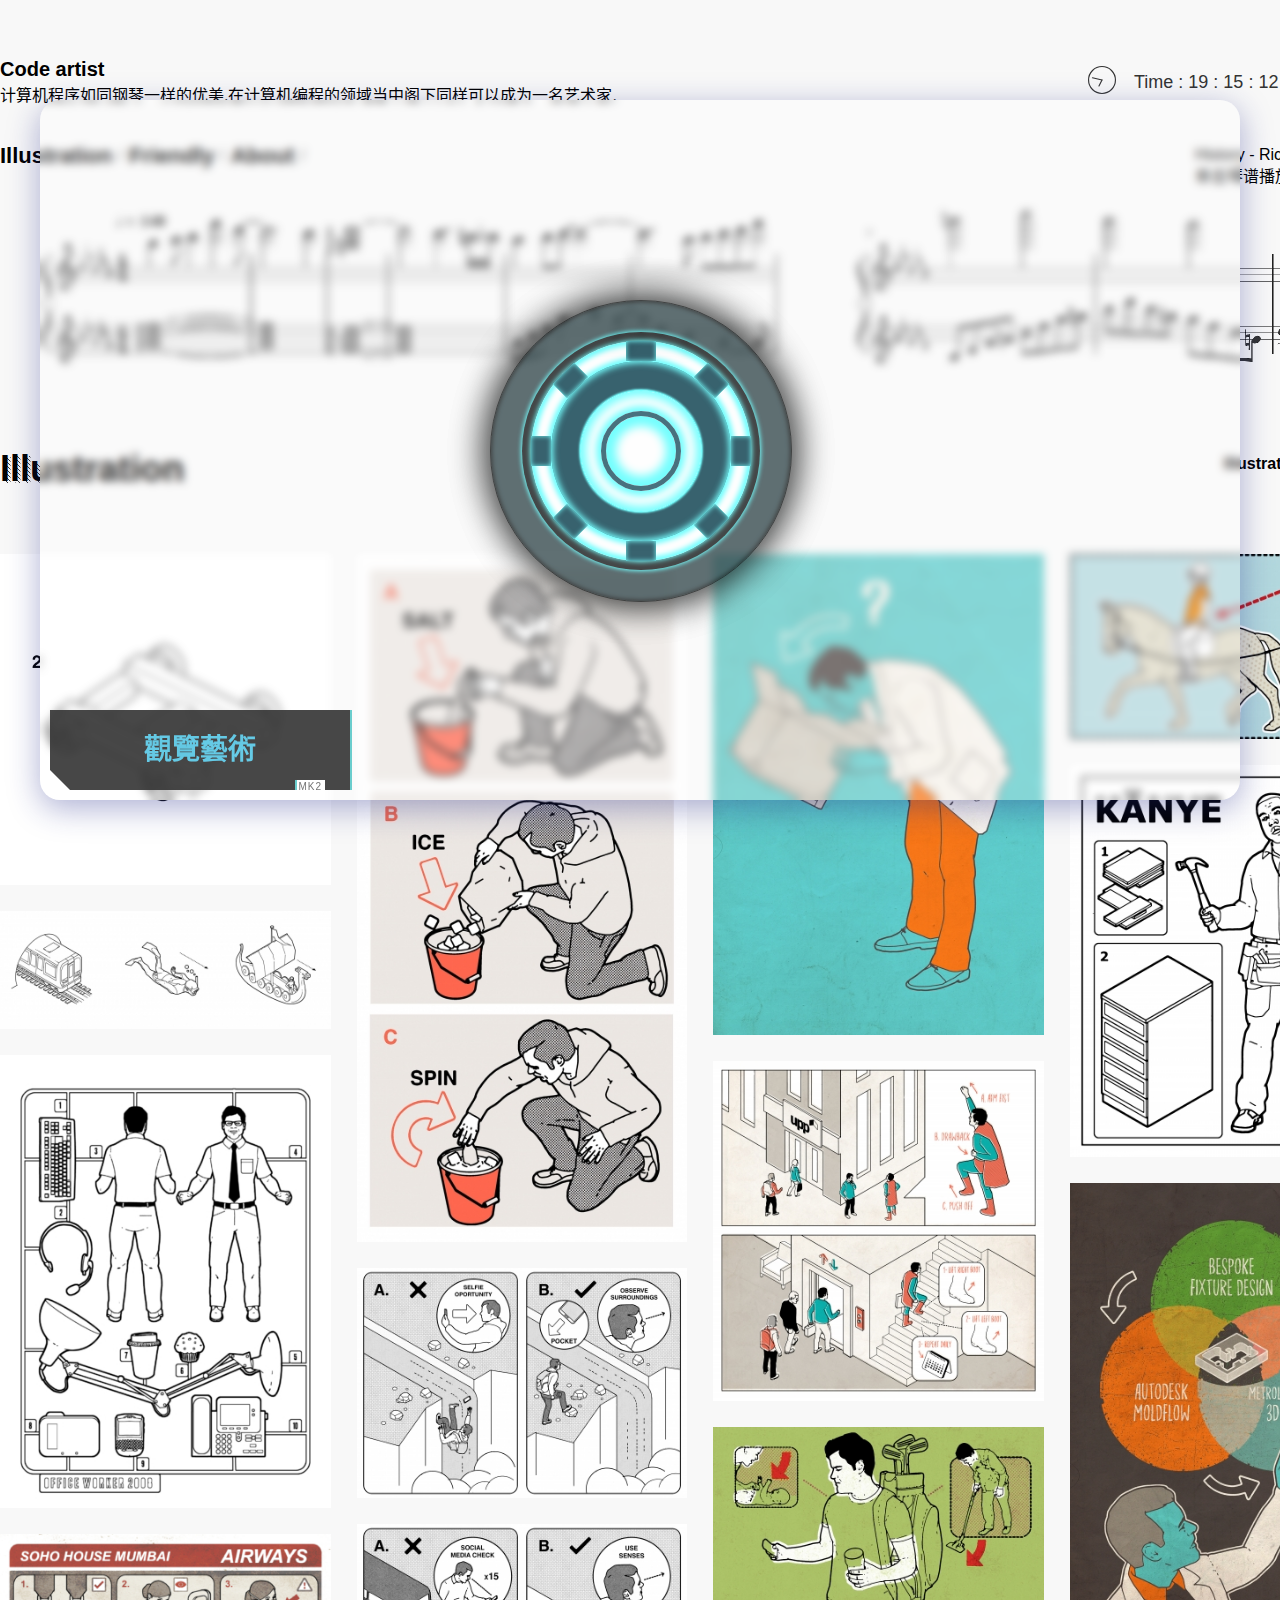
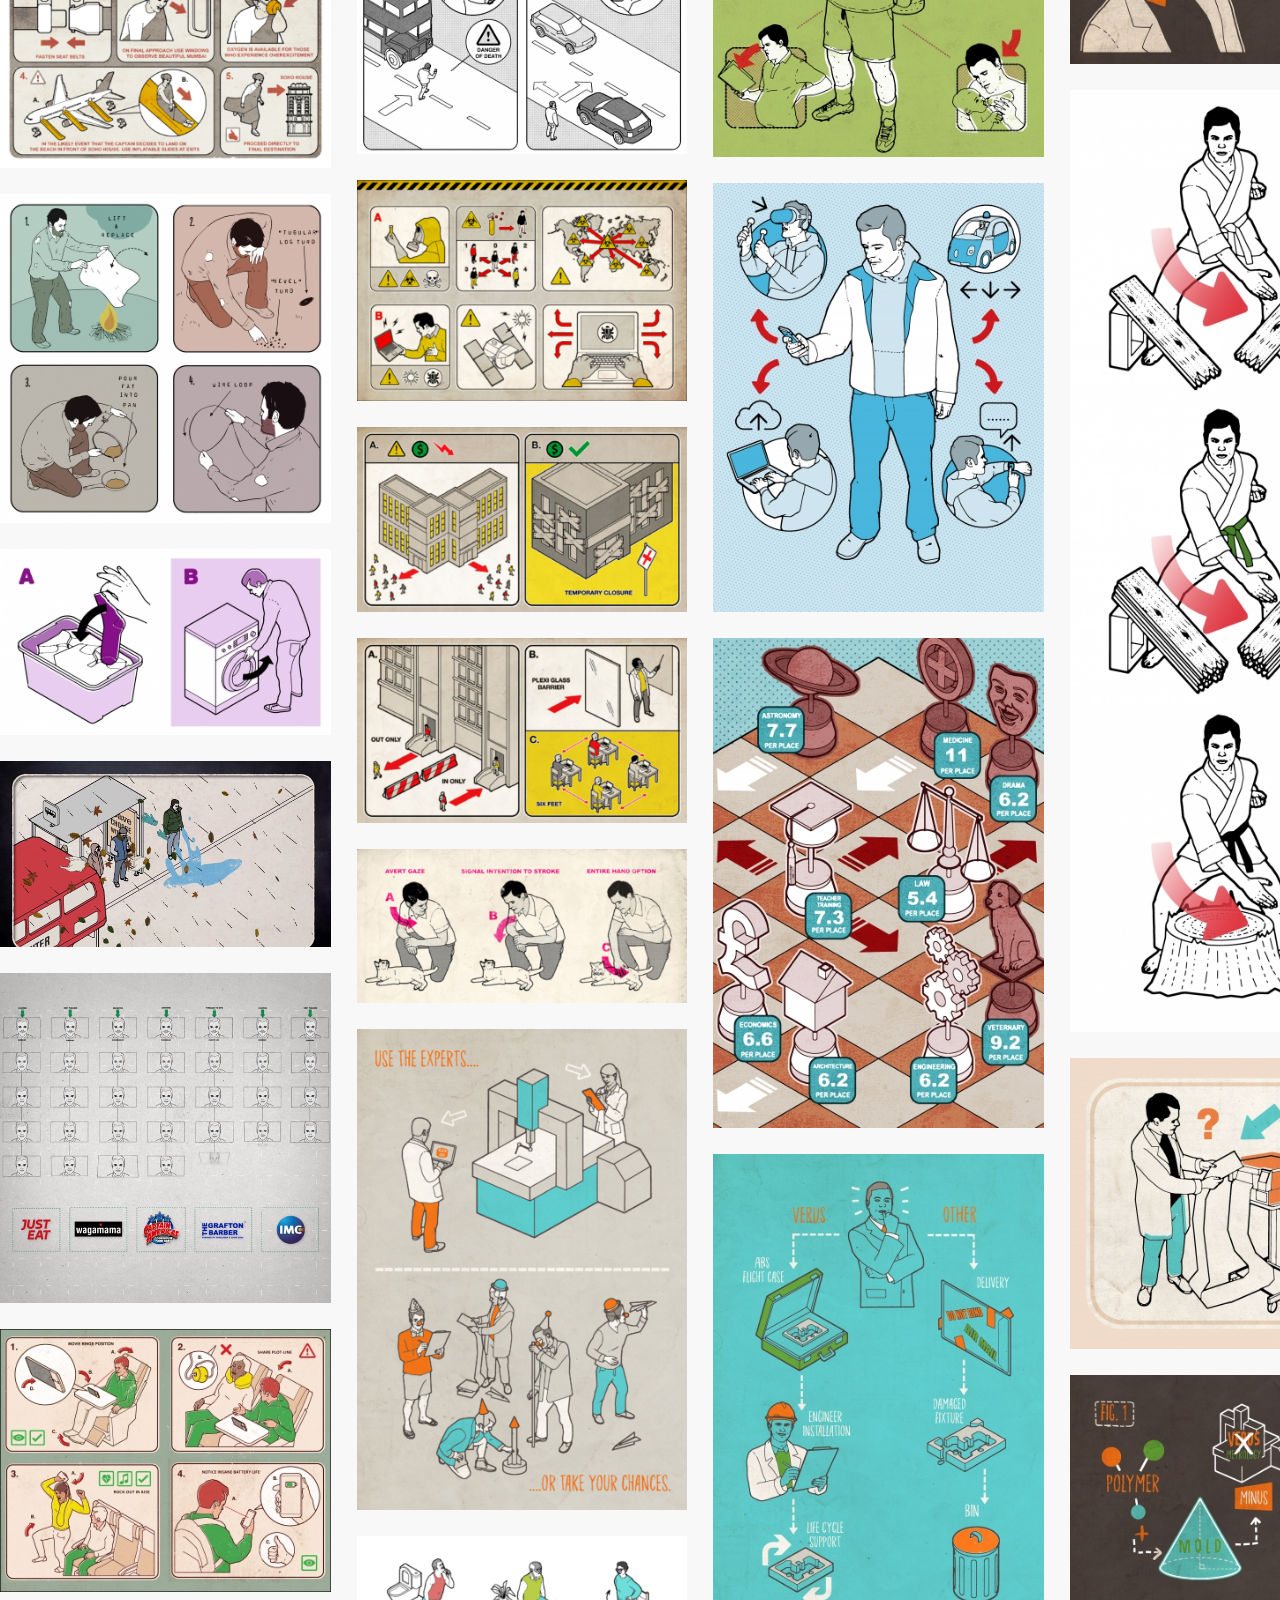
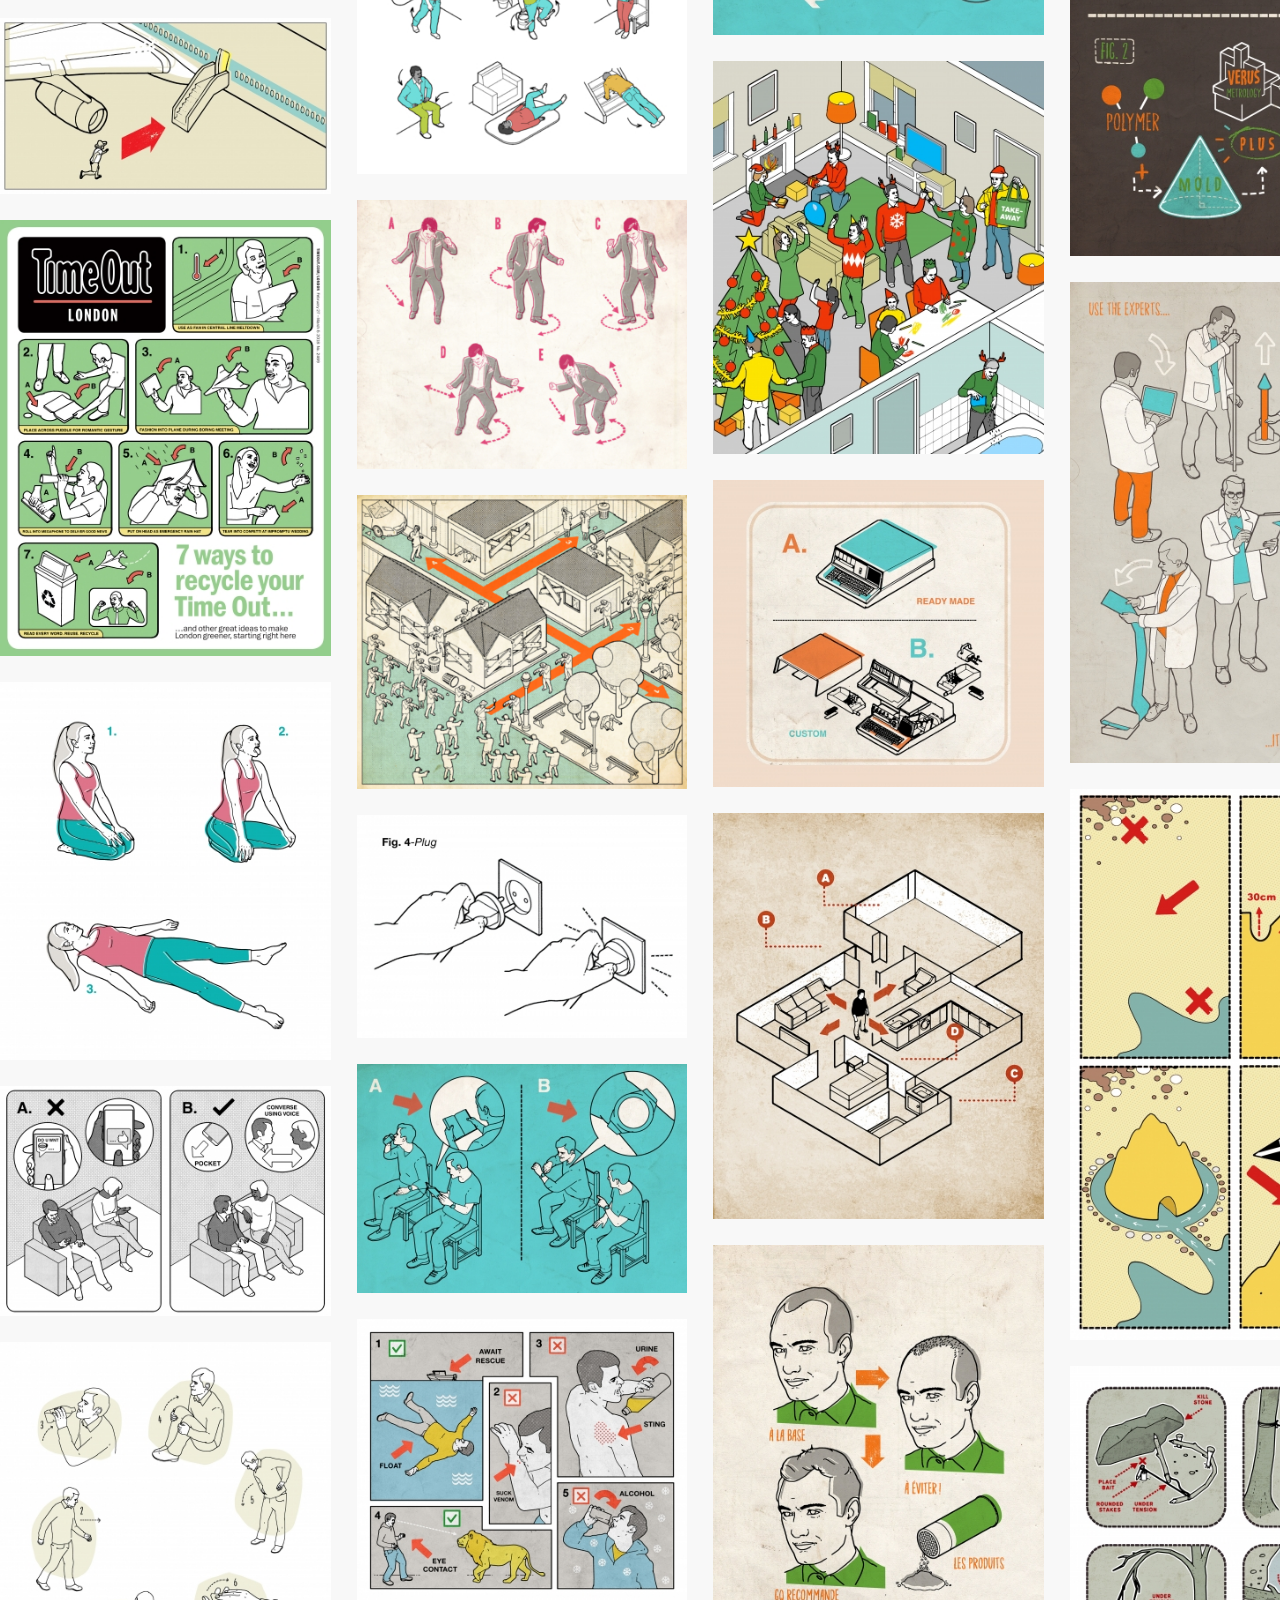
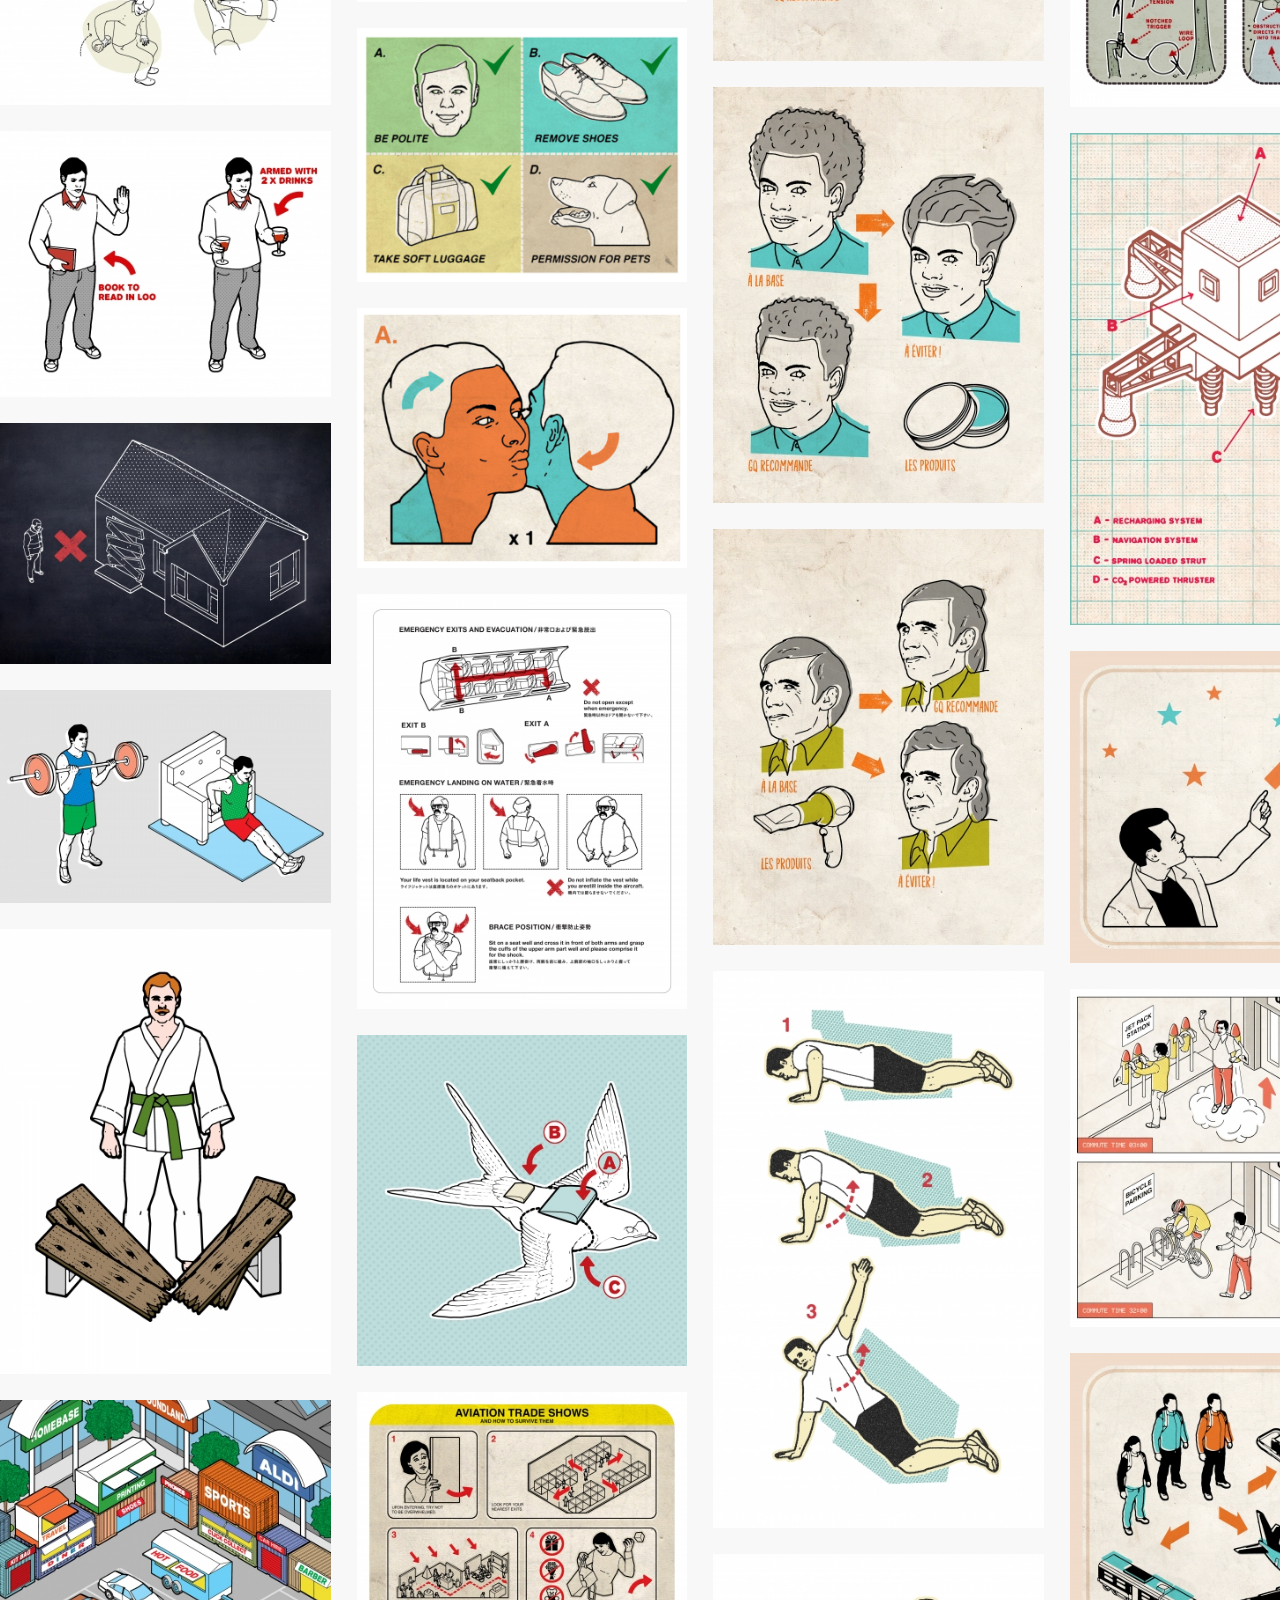
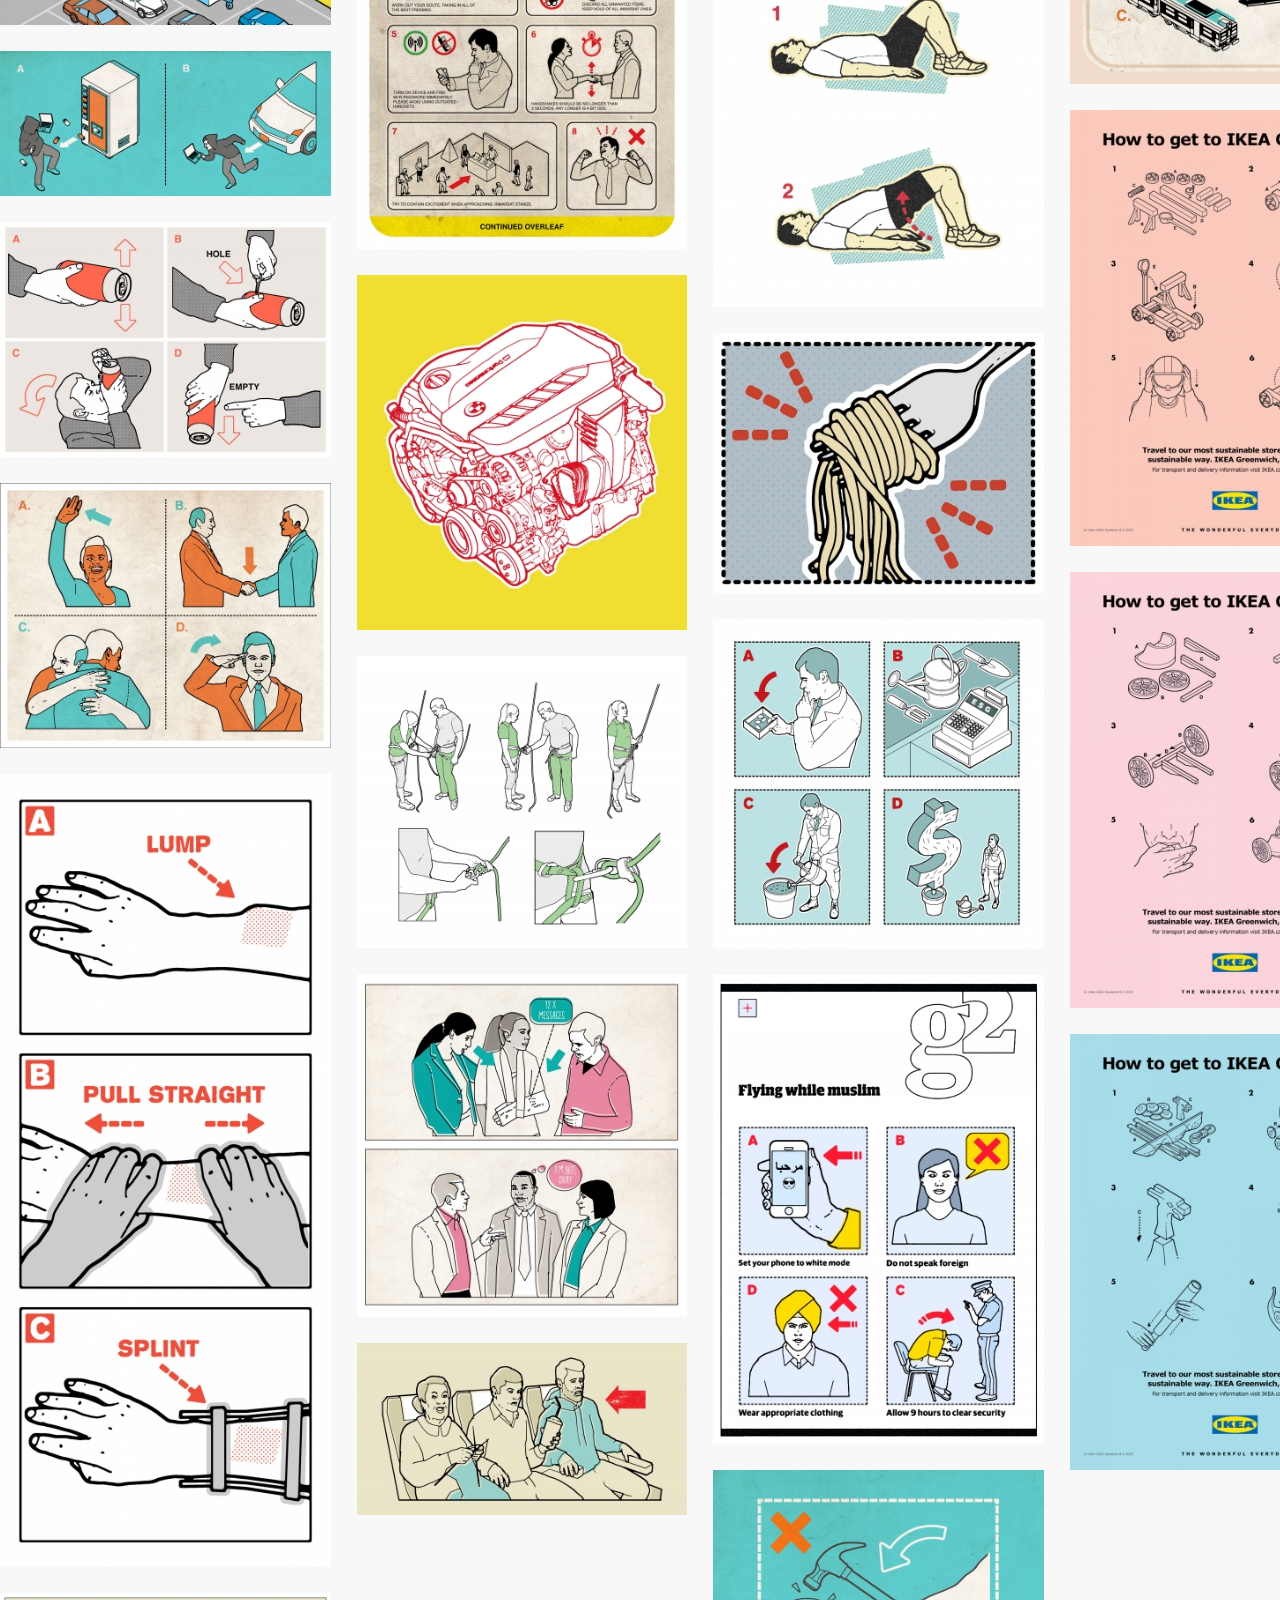
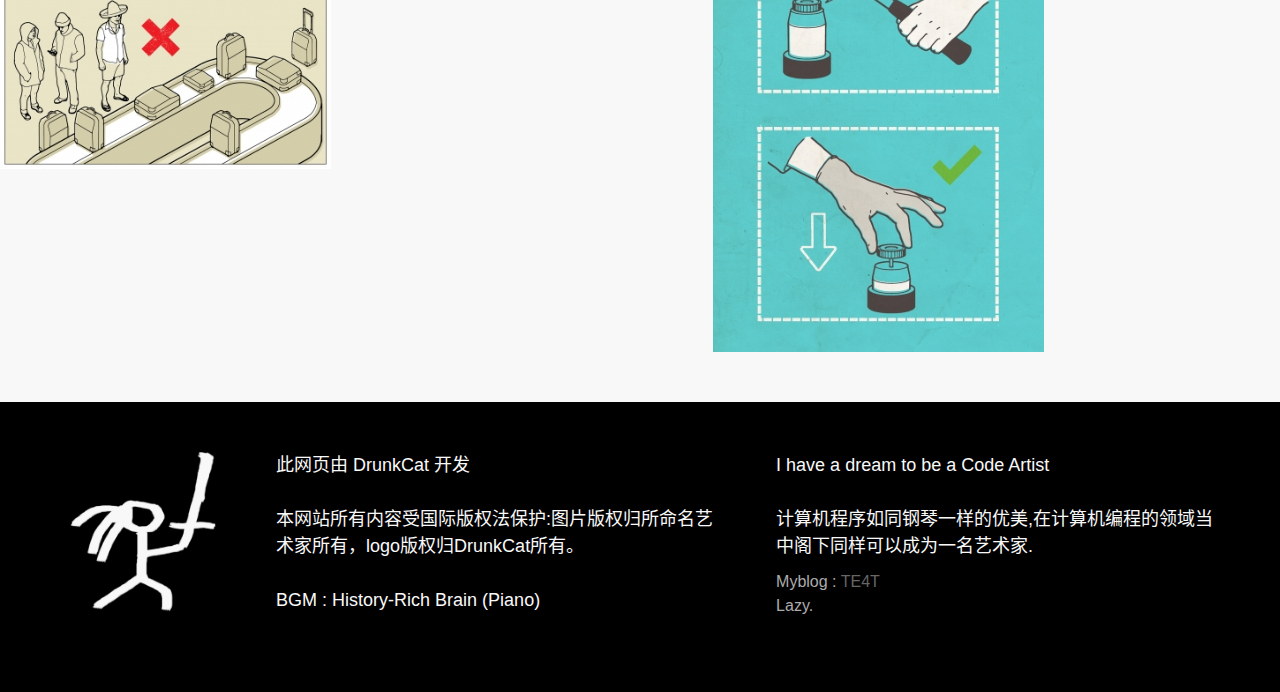
<file: index.html>
<!DOCTYPE html>
<!-- 改成简体中文 防止浏览器自动翻译 -->
<html lang="zh-CN">

<head>
    <meta charset="UTF-8">
    <meta name="viewport" content="width=device-width, initial-scale=1.0">
    <link rel="stylesheet" href="css/reset.css">
    <link rel="stylesheet" href="css/indexCSS.css">
    <link rel="stylesheet" href="css/homePopup.css">
    <title>CodeArtist</title>
    <style>
        /* 字体声明 */
        @font-face {
            font-family: 'icomoon';
            src: url('fonts/icomoon.eot?fh4nvy');
            src: url('fonts/icomoon.eot?fh4nvy#iefix') format('embedded-opentype'),
                url('fonts/icomoon.ttf?fh4nvy') format('truetype'),
                url('fonts/icomoon.woff?fh4nvy') format('woff'),
                url('fonts/icomoon.svg?fh4nvy#icomoon') format('svg');
            font-weight: normal;
            font-style: normal;
            font-display: block;
        }
    </style>
</head>

<body>
    <!-- headerStar -->
    <div class="header w">
        <div class="headerLeft">
            <h1>Code artist</h1>
            <p>计算机程序如同钢琴一样的优美,在计算机编程的领域当中阁下同样可以成为一名艺术家.</p>
        </div>
        <div class="headerRight">
            <div id="time">
                <svg version="1.1" id="timeLogo" xmlns="http://www.w3.org/2000/svg" xmlns:xlink="http://www.w3.org/1999/xlink" x="0px" y="0px"
                    viewBox="0 0 100 100" enable-background="new 0 0 100 100" xml:space="preserve">
                    <circle fill="none" stroke="#333333" stroke-width="4" stroke-miterlimit="10" cx="50" cy="50" r="48" />
                    <line fill="none" stroke-linecap="round" stroke="#333333" stroke-width="4" stroke-miterlimit="10" x1="50" y1="50"
                        x2="85" y2="50.5">
                        <animateTransform attributeName="transform" dur="2s" type="rotate" from="0 50 50" to="360 50 50"
                            repeatCount="indefinite" />
                    </line>
                    <line fill="none" stroke-linecap="round" stroke="#333333" stroke-width="4" stroke-miterlimit="10" x1="50" y1="50"
                        x2="49.5" y2="74">
                        <animateTransform attributeName="transform" dur="15s" type="rotate" from="0 50 50" to="360 50 50"
                            repeatCount="indefinite" />
                    </line>
                </svg>
                <div id="timeContent">
                    <p id="timeText"></p>
                    <div class="timeTextHint">
                        <div></div>
                        键盘上都是掉发,还不睡!
                    </div>
                </div>
            </div>
            <span id="boom">
                <div class="boomHint">
                    <div></div>
                    艺术就是爆炸!
                </div>
            </span>
            <span id="light" onclick="LightSwitch()">
                <div class="lightHint">
                    <div></div>
                    您要关灯？
                </div>
            </span>
            
            
        </div>
    </div>
    <!-- headerEnd -->

    <!-- navStar -->
    <div class="nav w">
        <!-- 三个标题 Illustrator About Friendly -->
        <ul>
            <li><a href="#">Illustration</a></li>
            <li><a href="#">Friendly</a></li>
            <li><a href="#">About</a></li>
        </ul>
        <p>
            History - Rich Brain (Piano)<br/>
            单击琴谱播放 | 双击琴谱暂停
        </p>
    </div>
    <!-- navEnd -->

    <!-- scoreStar -->
    <div class="score w">
        <img id="scoreImg" src="images/historyPiano01.png" alt="" draggable="false">
    </div>
    <audio id="scoreMusic" loop  src="video/history.mp3"></audio>
    <!-- scoreEnd -->

    <!-- contentStar -->
    <div class="content w">
        <div class="contentTitle">
            <h2 data-shadow='Illustration'>Illustration</h2>
            <p>Illustrator : Son of Alan</p>
        </div>
        <div class="contentBody">
            <!-- 图片弹窗 -->
            <!-- popup 负责显示隐藏窗口 -->
            <div id="popup">
                <!-- 负责弹窗的样式，例如居中等 -->
                <div id="popupStyle">
                    <!-- 弹窗的图片 -->
                    <img id="popupImg" draggable="false"></img>
                    <!-- 弹窗的文字 -->
                    <p id="popupText"></p>
                </div>
            </div>
            <ul id="contentBodyUl">
                <li onclick="showPopupImg(this)">
                    <img src="images/content00.gif" alt="">
                    <div class="imgMask">
                        <p>
                            Instructions</br>
                            by Son of Alan</br>
                            IKEA
                        </p>
                    </div>
                </li>
                <li onclick="showPopupImg(this)">
                    <img src="images/content01.jpg" alt="">
                    <div class="imgMask">
                        <p>
                            Travel to IKEA Greenwich</br>
                            by Son of Alan</br>
                            IKEA
                        </p>
                    </div>
                </li>
                <li onclick="showPopupImg(this)">
                    <img src="images/content02.jpg" alt="">
                    <div class="imgMask">
                        <p>
                            Airfix Office Worker</br>
                            by Son of Alan</br>
                        </p>
                    </div>
                </li>
                <li onclick="showPopupImg(this)">
                    <img src="images/content03.jpg" alt="">
                    <div class="imgMask">
                        <p>
                            Mumbai</br>
                            by Son of Alan</br>
                            Soho House
                        </p>
                    </div>
                </li>
                <li onclick="showPopupImg(this)">
                    <img src="images/content04.jpg" alt="">
                    <div class="imgMask">
                        <p>
                            Survival</br>
                            by Son of Alan</br>
                        </p>
                    </div>
                </li>
                <li onclick="showPopupImg(this)">
                    <img src="images/content05.jpg" alt="">
                    <div class="imgMask">
                        <p>
                            Washing</br>
                            by Son of Alan</br>
                        </p>
                    </div>
                </li>
                <li onclick="showPopupImg(this)">
                    <img src="images/content06.jpg" alt="">
                    <div class="imgMask">
                        <p>
                            Guide to Winter</br>
                            by Son of Alan</br>
                            Dave
                        </p>
                    </div>
                </li>
                <li onclick="showPopupImg(this)">
                    <img src="images/content07.jpg" alt="">
                    <div class="imgMask">
                        <p>
                            Rugby Club Handbook</br>
                            by Son of Alan</br>
                            Heineken
                        </p>
                    </div>
                </li>
                <li onclick="showPopupImg(this)">
                    <img src="images/content08.jpg" alt="">
                    <div class="imgMask">
                        <p>
                            Aeroplane Instructions</br>
                            by Son of Alan</br>
                        </p>
                    </div>
                </li>
                <li onclick="showPopupImg(this)">
                    <img src="images/content09.jpg" alt="">
                    <div class="imgMask">
                        <p>
                            Aeroplane Stairs</br>
                            by Son of Alan</br>
                        </p>
                    </div>
                </li>
                <li onclick="showPopupImg(this)">
                    <img src="images/content10.jpg" alt="">
                    <div class="imgMask">
                        <p>
                            Sustainable London</br>
                            by Son of Alan</br>
                            Time Out London
                        </p>
                    </div>
                </li>
                <li onclick="showPopupImg(this)">
                    <img src="images/content11.jpg" alt="">
                    <div class="imgMask">
                        <p>
                            Yoga for Lazy People</br>
                            by Son of Alan</br>
                            Guardian Weekend
                        </p>
                    </div>
                </li>
                <li onclick="showPopupImg(this)">
                    <img src="images/content12.jpg" alt="">
                    <div class="imgMask">
                        <p>
                            Converse Using Voice – How to Stop Looking at Your Phone</br>
                            by Son of Alan</br>
                        </p>
                    </div>
                </li>
                <li onclick="showPopupImg(this)">
                    <img src="images/content13.jpg" alt="">
                    <div class="imgMask">
                        <p>
                            Cycle</br>
                            by Son of Alan</br>
                        </p>
                    </div>
                </li>
                <li onclick="showPopupImg(this)">
                    <img src="images/content14.jpg" alt="">
                    <div class="imgMask">
                        <p>
                            Party Excuses</br>
                            by Son of Alan</br>
                        </p>
                    </div>
                </li>
                <li onclick="showPopupImg(this)">
                    <img src="images/content15.jpg" alt="">
                    <div class="imgMask">
                        <p>
                            Guide To Winter</br>
                            by Son of Alan</br>
                            Dave
                        </p>
                    </div>
                </li>
                <li onclick="showPopupImg(this)">
                    <img src="images/content16.jpg" alt="">
                    <div class="imgMask">
                        <p>
                            Fitness</br>
                            by Son of Alan</br>
                            Men's Health
                        </p>
                    </div>
                </li>
                <li onclick="showPopupImg(this)">
                    <img src="images/content17.jpg" alt="">
                    <div class="imgMask">
                        <p>
                            Black Belt</br>
                            by Son of Alan</br>
                            The Guardian
                        </p>
                    </div>
                </li>
                <li onclick="showPopupImg(this)">
                    <img src="images/content18.jpg" alt="">
                    <div class="imgMask">
                        <p>
                            Portable Shopping</br>
                            by Son of Alan</br>
                        </p>
                    </div>
                </li>
                <li onclick="showPopupImg(this)">
                    <img src="images/content19.jpg" alt="">
                    <div class="imgMask">
                        <p>
                            Hacker</br>
                            by Son of Alan</br>
                            Forbes Japan
                        </p>
                    </div>
                </li>
                <li onclick="showPopupImg(this)">
                    <img src="images/content20.jpg" alt="">
                    <div class="imgMask">
                        <p>
                            How to Drink Beer</br>
                            by Son of Alan</br>
                        </p>
                    </div>
                </li>
                <li onclick="showPopupImg(this)">
                    <img src="images/content21.jpg" alt="">
                    <div class="imgMask">
                        <p>
                            How to Greet Colleagues</br>
                            by Son of Alan</br>
                            Guardian
                        </p>
                    </div>
                </li>
                <li onclick="showPopupImg(this)">
                    <img src="images/content22.jpg" alt="">
                    <div class="imgMask">
                        <p>
                            Injury</br>
                            by Son of Alan</br>
                        </p>
                    </div>
                </li>
                <li onclick="showPopupImg(this)">
                    <img src="images/content23.jpg" alt="">
                    <div class="imgMask">
                        <p>
                            Luggage Carousel</br>
                            by Son of Alan</br>
                        </p>
                    </div>
                </li>
                <li onclick="showPopupImg(this)">
                    <img src="images/content24.jpg" alt="">
                    <div class="imgMask">
                        <p>
                            Salt, Ice, Spin</br>
                            by Son of Alan</br>
                        </p>
                    </div>
                </li>
                <li onclick="showPopupImg(this)">
                    <img src="images/content25.jpg" alt="">
                    <div class="imgMask">
                        <p>
                            Selfie Opportunity – How to Stop Looking at Your Phone</br>
                            by Son of Alan</br>
                        </p>
                    </div>
                </li>
                <li onclick="showPopupImg(this)">
                    <img src="images/content26.jpg" alt="">
                    <div class="imgMask">
                        <p>
                            Social Media Check – How to Stop Looking at Your Phone</br>
                            by Son of Alan</br>
                        </p>
                    </div>
                </li>
                <li onclick="showPopupImg(this)">
                    <img src="images/content27.jpg" alt="">
                    <div class="imgMask">
                        <p>
                            Pandemic</br>
                            by Son of Alan</br>
                            Politico Magazine
                        </p>
                    </div>
                </li>
                <li onclick="showPopupImg(this)">
                    <img src="images/content28.jpg" alt="">
                    <div class="imgMask">
                        <p>
                            Pandemic Financing</br>
                            by Son of Alan</br>
                            Washington Chronicle of Higher Education 
                        </p>
                    </div>
                </li>
                <li onclick="showPopupImg(this)">
                    <img src="images/content29.jpg" alt="">
                    <div class="imgMask">
                        <p>
                            Social Distancing</br>
                            by Son of Alan</br>
                            Washington Chronicle of Higher Education 
                        </p>
                    </div>
                </li>
                <li onclick="showPopupImg(this)">
                    <img src="images/content30.jpg" alt="">
                    <div class="imgMask">
                        <p>
                            Stroking Technique</br>
                            by Son of Alan</br>
                        </p>
                    </div>
                </li>
                <li onclick="showPopupImg(this)">
                    <img src="images/content31.jpg" alt="">
                    <div class="imgMask">
                        <p>
                            Experts</br>
                            by Son of Alan</br>
                        </p>
                    </div>
                </li>
                <li onclick="showPopupImg(this)">
                    <img src="images/content32.jpg" alt="">
                    <div class="imgMask">
                        <p>
                            Lockdown Exercises</br>
                            by Son of Alan</br>
                        </p>
                    </div>
                </li>
                <li onclick="showPopupImg(this)">
                    <img src="images/content33.jpg" alt="">
                    <div class="imgMask">
                        <p>
                            Twist</br>
                            by Son of Alan</br>
                        </p>
                    </div>
                </li>
                <li onclick="showPopupImg(this)">
                    <img src="images/content34.jpg" alt="">
                    <div class="imgMask">
                        <p>
                            Zombies</br>
                            by Son of Alan</br>
                        </p>
                    </div>
                </li>
                <li onclick="showPopupImg(this)">
                    <img src="images/content35.jpg" alt="">
                    <div class="imgMask">
                        <p>
                            Binx</br>
                            by Son of Alan</br>
                            Ari Merkin
                        </p>
                    </div>
                </li>
                <li onclick="showPopupImg(this)">
                    <img src="images/content36.jpg" alt="">
                    <div class="imgMask">
                        <p>
                            Watch</br>
                            by Son of Alan</br>
                        </p>
                    </div>
                </li>
                <li onclick="showPopupImg(this)">
                    <img src="images/content37.jpg" alt="">
                    <div class="imgMask">
                        <p>
                            Myths</br>
                            by Son of Alan</br>
                            Shortlist Magazine
                        </p>
                    </div>
                </li>
                <li onclick="showPopupImg(this)">
                    <img src="images/content38.jpg" alt="">
                    <div class="imgMask">
                        <p>
                            Etiquette</br>
                            by Son of Alan</br>
                            Guardian
                        </p>
                    </div>
                </li>
                <li onclick="showPopupImg(this)">
                    <img src="images/content39.jpg" alt="">
                    <div class="imgMask">
                        <p>
                            Etiquette Kiss</br>
                            by Son of Alan</br>
                            Guardian
                        </p>
                    </div>
                </li>
                <li onclick="showPopupImg(this)">
                    <img src="images/content40.jpg" alt="">
                    <div class="imgMask">
                        <p>
                            Crashcard</br>
                            by Son of Alan</br>
                        </p>
                    </div>
                </li>
                <li onclick="showPopupImg(this)">
                    <img src="images/content41.jpg" alt="">
                    <div class="imgMask">
                        <p>
                            Swallow</br>
                            by Son of Alan</br>
                            The Guardian
                        </p>
                    </div>
                </li>
                <li onclick="showPopupImg(this)">
                    <img src="images/content42.jpg" alt="">
                    <div class="imgMask">
                        <p>
                            Aviation Trade Shows</br>
                            by Son of Alan</br>
                        </p>
                    </div>
                </li>
                <li onclick="showPopupImg(this)">
                    <img src="images/content43.jpg" alt="">
                    <div class="imgMask">
                        <p>
                            Engine</br>
                            by Son of Alan</br>
                            BMW
                        </p>
                    </div>
                </li>
                <li onclick="showPopupImg(this)">
                    <img src="images/content44.jpg" alt="">
                    <div class="imgMask">
                        <p>
                            Climbing</br>
                            by Son of Alan</br>
                        </p>
                    </div>
                </li>
                <li onclick="showPopupImg(this)">
                    <img src="images/content45.jpg" alt="">
                    <div class="imgMask">
                        <p>
                            Cast</br>
                            by Son of Alan</br>
                            UPP
                        </p>
                    </div>
                </li>
                <li onclick="showPopupImg(this)">
                    <img src="images/content46.jpg" alt="">
                    <div class="imgMask">
                        <p>
                            Flight</br>
                            by Son of Alan</br>
                        </p>
                    </div>
                </li>
                <li onclick="showPopupImg(this)">
                    <img src="images/content47.jpg" alt="">
                    <div class="imgMask">
                        <p>
                            Mystery Box</br>
                            by Son of Alan</br>
                            Verus Precision
                        </p>
                    </div>
                </li>
                <li onclick="showPopupImg(this)">
                    <img src="images/content48.jpg" alt="">
                    <div class="imgMask">
                        <p>
                            Stairs</br>
                            by Son of Alan</br>
                            UPP
                        </p>
                    </div>
                </li>
                <li onclick="showPopupImg(this)">
                    <img src="images/content49.jpg" alt="">
                    <div class="imgMask">
                        <p>
                            Superdad</br>
                            by Son of Alan</br>
                        </p>
                    </div>
                </li>
                <li onclick="showPopupImg(this)">
                    <img src="images/content50.jpg" alt="">
                    <div class="imgMask">
                        <p>
                            Technology</br>
                            by Son of Alan</br>
                        </p>
                    </div>
                </li>
                <li onclick="showPopupImg(this)">
                    <img src="images/content51.jpg" alt="">
                    <div class="imgMask">
                        <p>
                            Choosing a Degree 2</br>
                            by Son of Alan</br>
                            The Guardian
                        </p>
                    </div>
                </li>
                <li onclick="showPopupImg(this)">
                    <img src="images/content52.jpg" alt="">
                    <div class="imgMask">
                        <p>
                            Choices</br>
                            by Son of Alan</br>
                            Verus Precision
                        </p>
                    </div>
                </li>
                <li onclick="showPopupImg(this)">
                    <img src="images/content53.jpg" alt="">
                    <div class="imgMask">
                        <p>
                            Christmas Party</br>
                            by Son of Alan</br>
                        </p>
                    </div>
                </li>
                <li onclick="showPopupImg(this)">
                    <img src="images/content54.jpg" alt="">
                    <div class="imgMask">
                        <p>
                            Computer</br>
                            by Son of Alan</br>
                        </p>
                    </div>
                </li>
                <li onclick="showPopupImg(this)">
                    <img src="images/content55.jpg" alt="">
                    <div class="imgMask">
                        <p>
                            Exit Routes</br>
                            by Son of Alan</br>
                        </p>
                    </div>
                </li>
                <li onclick="showPopupImg(this)">
                    <img src="images/content56.jpg" alt="">
                    <div class="imgMask">
                        <p>
                            Jude Law</br>
                            by Son of Alan</br>
                            GQ France
                        </p>
                    </div>
                </li>
                <li onclick="showPopupImg(this)">
                    <img src="images/content57.jpg" alt="">
                    <div class="imgMask">
                        <p>
                            Kev</br>
                            by Son of Alan</br>
                            GQ France
                        </p>
                    </div>
                </li>
                <li onclick="showPopupImg(this)">
                    <img src="images/content58.jpg" alt="">
                    <div class="imgMask">
                        <p>
                            Pujadas</br>
                            by Son of Alan</br>
                            GQ France
                        </p>
                    </div>
                </li>
                <li onclick="showPopupImg(this)">
                    <img src="images/content59.jpg" alt="">
                    <div class="imgMask">
                        <p>
                            Twist</br>
                            by Son of Alan</br>
                            Slimming World Magazine
                        </p>
                    </div>
                </li>
                <li onclick="showPopupImg(this)">
                    <img src="images/content60.jpg" alt="">
                    <div class="imgMask">
                        <p>
                            Hip Flexor</br>
                            by Son of Alan</br>
                            Slimming World Magazine
                        </p>
                    </div>
                </li>
                <li onclick="showPopupImg(this)">
                    <img src="images/content61.jpg" alt="">
                    <div class="imgMask">
                        <p>
                            Spaghetti</br>
                            by Son of Alan</br>
                            The Guardian
                        </p>
                    </div>
                </li>
                <li onclick="showPopupImg(this)">
                    <img src="images/content62.jpg" alt="">
                    <div class="imgMask">
                        <p>
                            Growing your investments</br>
                            by Son of Alan</br>
                            Asian Investor Magazine
                        </p>
                    </div>
                </li>
                <li onclick="showPopupImg(this)">
                    <img src="images/content63.jpg" alt="">
                    <div class="imgMask">
                        <p>
                            Flying While Muslim</br>
                            by Son of Alan</br>
                            The Guardian
                        </p>
                    </div>
                </li>
                <li onclick="showPopupImg(this)">
                    <img src="images/content64.jpg" alt="">
                    <div class="imgMask">
                        <p>
                            Brute Force</br>
                            by Son of Alan</br>
                            Verus Precision
                        </p>
                    </div>
                </li>
                <li onclick="showPopupImg(this)">
                    <img src="images/content65.jpg" alt="">
                    <div class="imgMask">
                        <p>
                            Lovely Horse</br>
                            by Son of Alan</br>
                            The Guardian
                        </p>
                    </div>
                </li>
                <li onclick="showPopupImg(this)">
                    <img src="images/content66.jpg" alt="">
                    <div class="imgMask">
                        <p>
                            Ikea Kanye</br>
                            by Son of Alan</br>
                        </p>
                    </div>
                </li>
                <li onclick="showPopupImg(this)">
                    <img src="images/content67.jpg" alt="">
                    <div class="imgMask">
                        <p>
                            Venn Diagram</br>
                            by Son of Alan</br>
                            Verus Precision
                        </p>
                    </div>
                </li>
                <li onclick="showPopupImg(this)">
                    <img src="images/content68.jpg" alt="">
                    <div class="imgMask">
                        <p>
                            Karate Chop</br>
                            by Son of Alan</br>
                        </p>
                    </div>
                </li>
                <li onclick="showPopupImg(this)">
                    <img src="images/content69.jpg" alt="">
                    <div class="imgMask">
                        <p>
                            Printer</br>
                            by Son of Alan</br>
                        </p>
                    </div>
                </li>
                <li onclick="showPopupImg(this)">
                    <img src="images/content70.jpg" alt="">
                    <div class="imgMask">
                        <p>
                            Choices</br>
                            by Son of Alan</br>
                            Verus Precision
                        </p>
                    </div>
                </li>
                <li onclick="showPopupImg(this)">
                    <img src="images/content71.jpg" alt="">
                    <div class="imgMask">
                        <p>
                            Rocket Science</br>
                            by Son of Alan</br>
                            Verus Precision
                        </p>
                    </div>
                </li>
                <li onclick="showPopupImg(this)">
                    <img src="images/content72.jpg" alt="">
                    <div class="imgMask">
                        <p>
                            Sandcastle</br>
                            by Son of Alan</br>
                        </p>
                    </div>
                </li>
                <li onclick="showPopupImg(this)">
                    <img src="images/content73.jpg" alt="">
                    <div class="imgMask">
                        <p>
                            Setting a Trap</br>
                            by Son of Alan</br>
                        </p>
                    </div>
                </li>
                <li onclick="showPopupImg(this)">
                    <img src="images/content74.jpg" alt="">
                    <div class="imgMask">
                        <p>
                            Mars Drone</br>
                            by Son of Alan</br>
                        </p>
                    </div>
                </li>
                <li onclick="showPopupImg(this)">
                    <img src="images/content75.jpg" alt="">
                    <div class="imgMask">
                        <p>
                            Moon</br>
                            by Son of Alan</br>
                        </p>
                    </div>
                </li>
                <li onclick="showPopupImg(this)">
                    <img src="images/content76.jpg" alt="">
                    <div class="imgMask">
                        <p>
                            Jetpack Station</br>
                            by Son of Alan</br>
                            UPP
                        </p>
                    </div>
                </li>
                <li onclick="showPopupImg(this)">
                    <img src="images/content77.jpg" alt="">
                    <div class="imgMask">
                        <p>
                            Land Sea Air</br>
                            by Son of Alan</br>
                        </p>
                    </div>
                </li>
                <li onclick="showPopupImg(this)">
                    <img src="images/content78.jpg" alt="">
                    <div class="imgMask">
                        <p>
                            Catapult</br>
                            by Son of Alan</br>
                            IKEA
                        </p>
                    </div>
                </li>
                <li onclick="showPopupImg(this)">
                    <img src="images/content79.jpg" alt="">
                    <div class="imgMask">
                        <p>
                            Chariot</br>
                            by Son of Alan</br>
                            IKEA
                        </p>
                    </div>
                </li>
                <li onclick="showPopupImg(this)">
                    <img src="images/content80.jpg" alt="">
                    <div class="imgMask">
                        <p>
                            Ship</br>
                            by Son of Alan</br>
                            IKEA
                        </p>
                    </div>
                </li>
            </ul>
        </div>

    </div>
    <!-- contentEnd -->

    <!-- footerStart -->
    <div class="footer">
        <div class="footerContent">
            <img class="footerLogo" src="images/LogoLight.png" alt="" draggable="false">
            <p>
                此网页由 DrunkCat 开发<br/><br/>
                本网站所有内容受国际版权法保护:图片版权归所命名艺术家所有，logo版权归DrunkCat所有。</br></br>
                BGM : History-Rich Brain (Piano)</br>
                
            </p>

            <p>
                I have a dream to be a Code Artist<br><br>
                计算机程序如同钢琴一样的优美,在计算机编程的领域当中阁下同样可以成为一名艺术家.<br>
                <span>
                    Myblog : <a href="https://te4t.com/">TE4T</a><br>
                    Lazy.
                </span>
            </p>
            
        </div>
    </div>
    <!-- footerEnd -->

    <!-- toTopStar -->
    <div id="toTop" onclick="backToTop()"></div>
    <!-- toTopEnd -->
    
    <!-- addContentStar -->
    <div id="addContent"onclick="addPopupSwitch()"></div>
    <div id="addContentPopup" >
        <table cellpadding="0" cellspacing="0">
            <tr>
                <td><p>添加插畫</p></td>
            </tr>
            <tr>
                <td>圖片 : <input id="addImg" type="file"></td>
            </tr>
            <tr>
                <td>簡介 : <textarea id="addIntro" ></textarea></td>
                
            </tr>
            <tr>
                <td>作者 : <input id="addAuthor" type="text"></td>
            </tr>
            <tr>
                <td><button id="addBtn" onclick="appendContent()">APPEND</button></td>
            </tr>
        </table>
    </div>
    <!-- addContentEnd -->

    <!-- homePopupStar -->
    <div id="homePopup">
        <div class="container circle">
			<div class="box1 circle center"></div>
			<div class="box2 circle center"></div>
			<div class="box3 circle center"></div>
			<div class="box4 circle center"></div>
			<div class="box5 circle center"></div>
			<div class="box6 circle">
				<div class="coil" style="--i: 0"></div>
				<div class="coil" style="--i: 1"></div>
				<div class="coil" style="--i: 2"></div>
				<div class="coil" style="--i: 3"></div>
				<div class="coil" style="--i: 4"></div>
				<div class="coil" style="--i: 5"></div>
				<div class="coil" style="--i: 6"></div>
				<div class="coil" style="--i: 7"></div>
			</div>
        </div>
        <div class="PopupButton" onclick="closeBox()">
            <div class="glitch"></div>
            <div class="text" data-text="觀覽藝術">觀覽藝術</div>
            <span class="platform">MK2</span>
        </div>
    </div>
    <!-- homePopupEnd -->


    <!-- 此网页的主要js -->
    <script src="js/indexJs.js"></script>
    <!-- 猫 版娘 js -->
    <script src="https://eqcn.ajz.miesnfu.com/wp-content/plugins/wp-3d-pony/live2dw/lib/L2Dwidget.min.js"></script>
    <script src="js/catLive2d.js"></script>
</body>

</html>
</file>
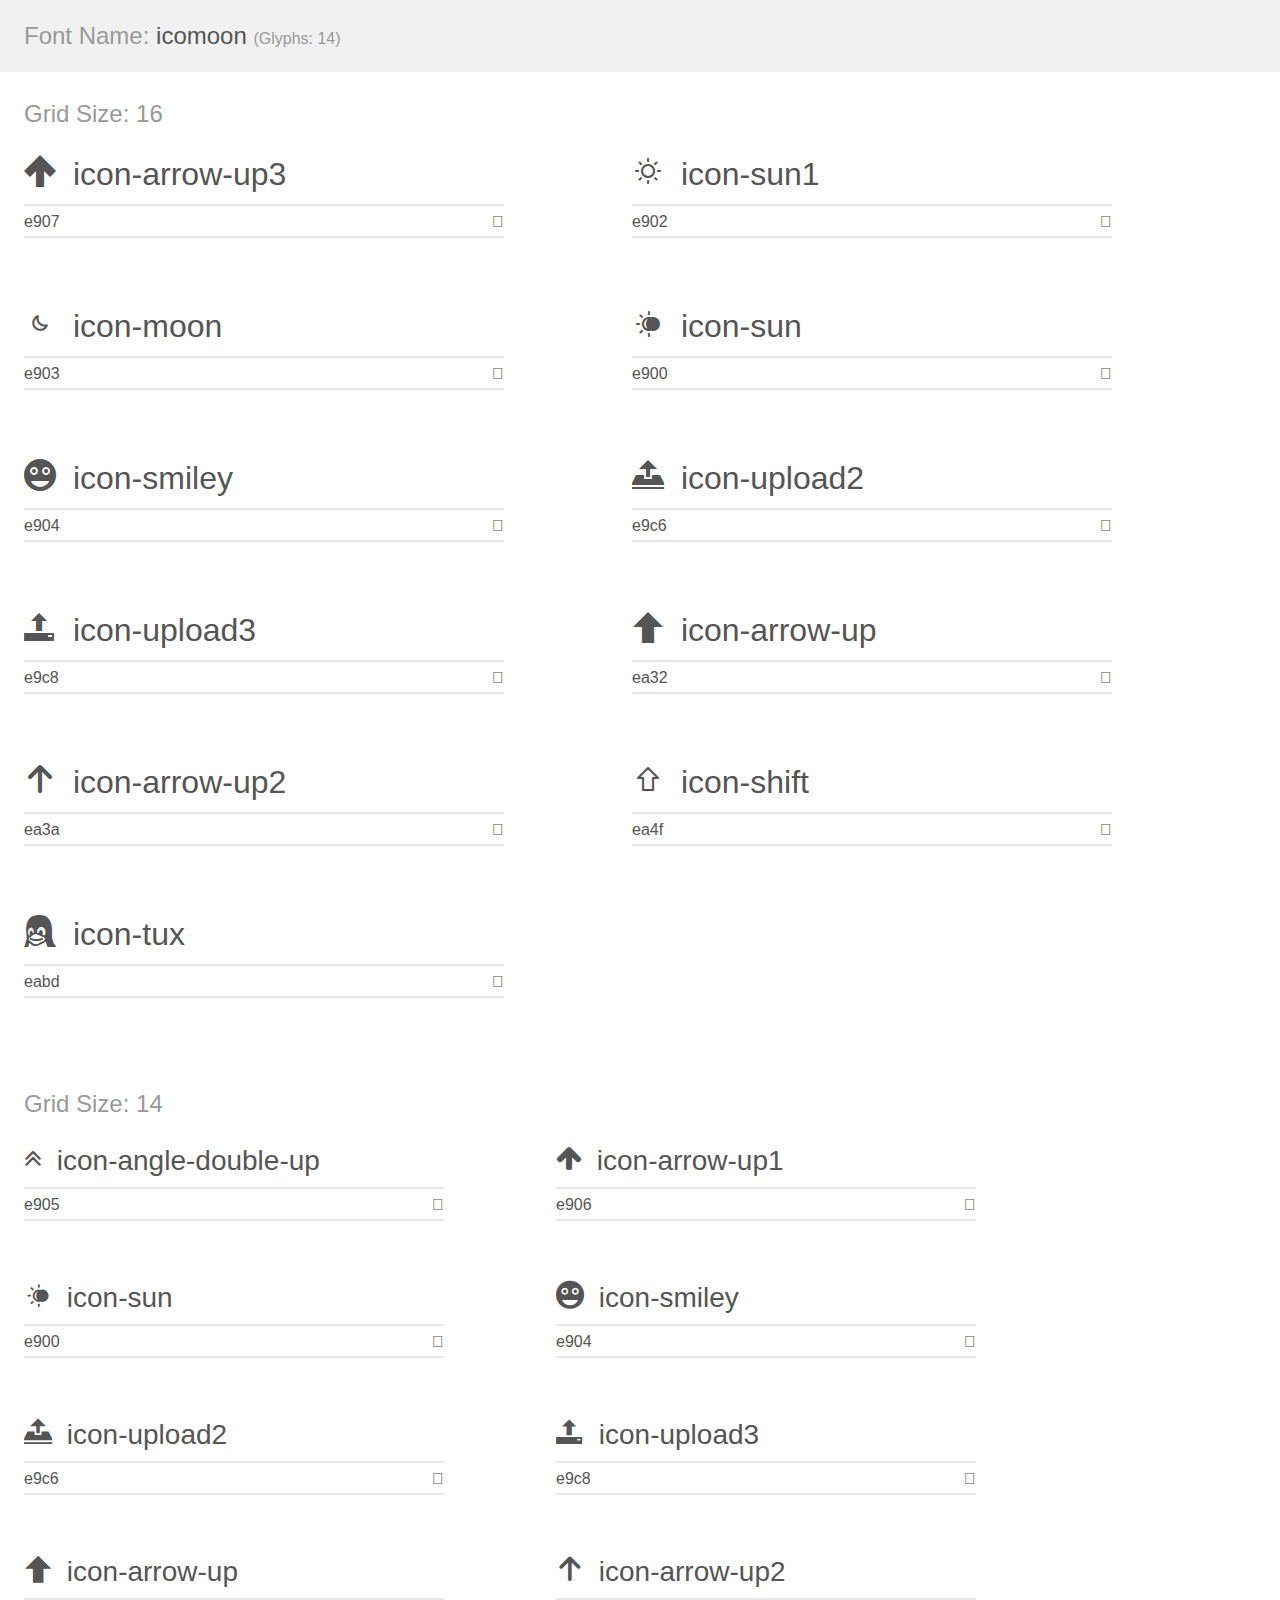
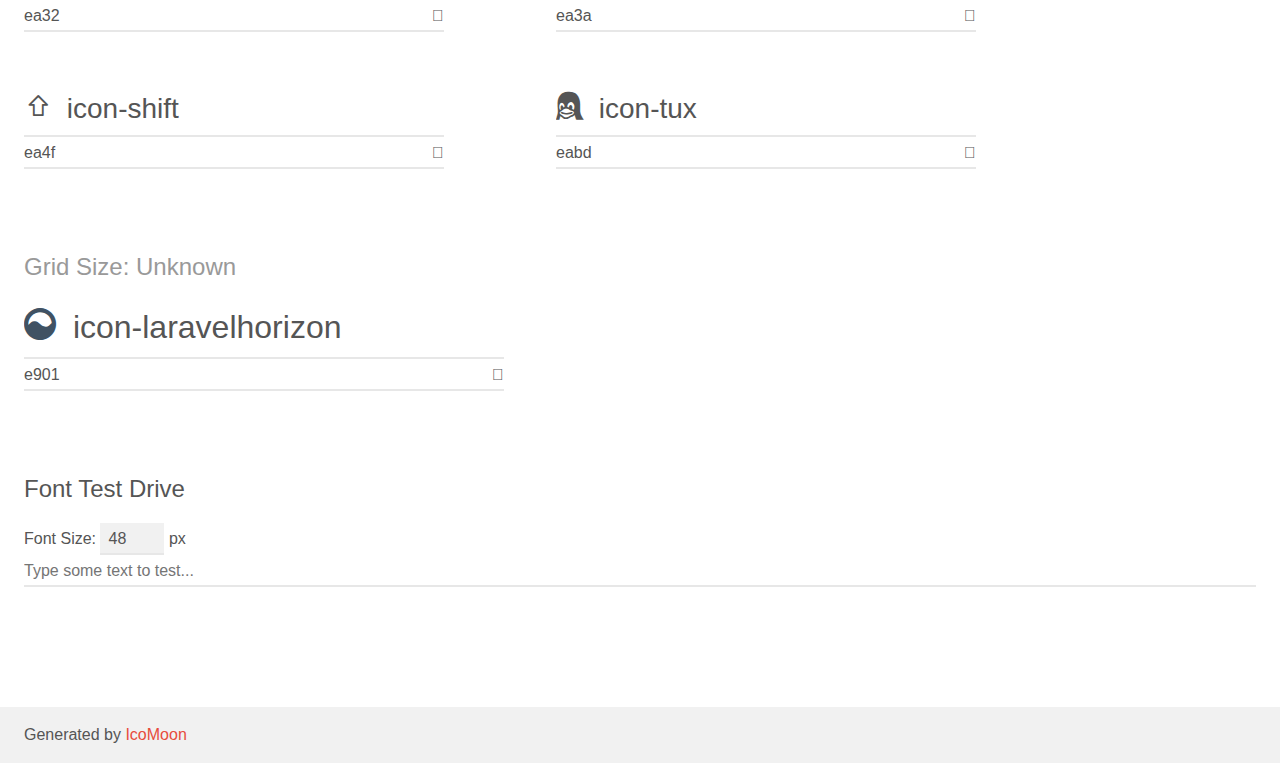
<file: icomoon/demo.html>
<!doctype html>
<html>
<head>
    <meta charset="utf-8">
    <title>IcoMoon Demo</title>
    <meta name="description" content="An Icon Font Generated By IcoMoon.io">
    <meta name="viewport" content="width=device-width, initial-scale=1">
    <link rel="stylesheet" href="demo-files/demo.css">
    <link rel="stylesheet" href="style.css"></head>
<body>
    <div class="bgc1 clearfix">
        <h1 class="mhmm mvm"><span class="fgc1">Font Name:</span> icomoon <small class="fgc1">(Glyphs:&nbsp;14)</small></h1>
    </div>
    <div class="clearfix mhl ptl">
        <h1 class="mvm mtn fgc1">Grid Size: 16</h1>
        <div class="glyph fs1">
            <div class="clearfix bshadow0 pbs">
                <span class="icon-arrow-up3"></span>
                <span class="mls"> icon-arrow-up3</span>
            </div>
            <fieldset class="fs0 size1of1 clearfix hidden-false">
                <input type="text" readonly value="e907" class="unit size1of2" />
                <input type="text" maxlength="1" readonly value="&#xe907;" class="unitRight size1of2 talign-right" />
            </fieldset>
            <div class="fs0 bshadow0 clearfix hidden-true">
                <span class="unit pvs fgc1">liga: </span>
                <input type="text" readonly value="" class="liga unitRight" />
            </div>
        </div>
        <div class="glyph fs1">
            <div class="clearfix bshadow0 pbs">
                <span class="icon-sun1"></span>
                <span class="mls"> icon-sun1</span>
            </div>
            <fieldset class="fs0 size1of1 clearfix hidden-false">
                <input type="text" readonly value="e902" class="unit size1of2" />
                <input type="text" maxlength="1" readonly value="&#xe902;" class="unitRight size1of2 talign-right" />
            </fieldset>
            <div class="fs0 bshadow0 clearfix hidden-true">
                <span class="unit pvs fgc1">liga: </span>
                <input type="text" readonly value="" class="liga unitRight" />
            </div>
        </div>
        <div class="glyph fs1">
            <div class="clearfix bshadow0 pbs">
                <span class="icon-moon"></span>
                <span class="mls"> icon-moon</span>
            </div>
            <fieldset class="fs0 size1of1 clearfix hidden-false">
                <input type="text" readonly value="e903" class="unit size1of2" />
                <input type="text" maxlength="1" readonly value="&#xe903;" class="unitRight size1of2 talign-right" />
            </fieldset>
            <div class="fs0 bshadow0 clearfix hidden-true">
                <span class="unit pvs fgc1">liga: </span>
                <input type="text" readonly value="" class="liga unitRight" />
            </div>
        </div>
        <div class="glyph fs1">
            <div class="clearfix bshadow0 pbs">
                <span class="icon-sun"></span>
                <span class="mls"> icon-sun</span>
            </div>
            <fieldset class="fs0 size1of1 clearfix hidden-false">
                <input type="text" readonly value="e900" class="unit size1of2" />
                <input type="text" maxlength="1" readonly value="&#xe900;" class="unitRight size1of2 talign-right" />
            </fieldset>
            <div class="fs0 bshadow0 clearfix hidden-true">
                <span class="unit pvs fgc1">liga: </span>
                <input type="text" readonly value="" class="liga unitRight" />
            </div>
        </div>
        <div class="glyph fs1">
            <div class="clearfix bshadow0 pbs">
                <span class="icon-smiley"></span>
                <span class="mls"> icon-smiley</span>
            </div>
            <fieldset class="fs0 size1of1 clearfix hidden-false">
                <input type="text" readonly value="e904" class="unit size1of2" />
                <input type="text" maxlength="1" readonly value="&#xe904;" class="unitRight size1of2 talign-right" />
            </fieldset>
            <div class="fs0 bshadow0 clearfix hidden-true">
                <span class="unit pvs fgc1">liga: </span>
                <input type="text" readonly value="" class="liga unitRight" />
            </div>
        </div>
        <div class="glyph fs1">
            <div class="clearfix bshadow0 pbs">
                <span class="icon-upload2"></span>
                <span class="mls"> icon-upload2</span>
            </div>
            <fieldset class="fs0 size1of1 clearfix hidden-false">
                <input type="text" readonly value="e9c6" class="unit size1of2" />
                <input type="text" maxlength="1" readonly value="&#xe9c6;" class="unitRight size1of2 talign-right" />
            </fieldset>
            <div class="fs0 bshadow0 clearfix hidden-true">
                <span class="unit pvs fgc1">liga: </span>
                <input type="text" readonly value="upload2, load2" class="liga unitRight" />
            </div>
        </div>
        <div class="glyph fs1">
            <div class="clearfix bshadow0 pbs">
                <span class="icon-upload3"></span>
                <span class="mls"> icon-upload3</span>
            </div>
            <fieldset class="fs0 size1of1 clearfix hidden-false">
                <input type="text" readonly value="e9c8" class="unit size1of2" />
                <input type="text" maxlength="1" readonly value="&#xe9c8;" class="unitRight size1of2 talign-right" />
            </fieldset>
            <div class="fs0 bshadow0 clearfix hidden-true">
                <span class="unit pvs fgc1">liga: </span>
                <input type="text" readonly value="upload3, load3" class="liga unitRight" />
            </div>
        </div>
        <div class="glyph fs1">
            <div class="clearfix bshadow0 pbs">
                <span class="icon-arrow-up"></span>
                <span class="mls"> icon-arrow-up</span>
            </div>
            <fieldset class="fs0 size1of1 clearfix hidden-false">
                <input type="text" readonly value="ea32" class="unit size1of2" />
                <input type="text" maxlength="1" readonly value="&#xea32;" class="unitRight size1of2 talign-right" />
            </fieldset>
            <div class="fs0 bshadow0 clearfix hidden-true">
                <span class="unit pvs fgc1">liga: </span>
                <input type="text" readonly value="arrow-up, up" class="liga unitRight" />
            </div>
        </div>
        <div class="glyph fs1">
            <div class="clearfix bshadow0 pbs">
                <span class="icon-arrow-up2"></span>
                <span class="mls"> icon-arrow-up2</span>
            </div>
            <fieldset class="fs0 size1of1 clearfix hidden-false">
                <input type="text" readonly value="ea3a" class="unit size1of2" />
                <input type="text" maxlength="1" readonly value="&#xea3a;" class="unitRight size1of2 talign-right" />
            </fieldset>
            <div class="fs0 bshadow0 clearfix hidden-true">
                <span class="unit pvs fgc1">liga: </span>
                <input type="text" readonly value="arrow-up2, up2" class="liga unitRight" />
            </div>
        </div>
        <div class="glyph fs1">
            <div class="clearfix bshadow0 pbs">
                <span class="icon-shift"></span>
                <span class="mls"> icon-shift</span>
            </div>
            <fieldset class="fs0 size1of1 clearfix hidden-false">
                <input type="text" readonly value="ea4f" class="unit size1of2" />
                <input type="text" maxlength="1" readonly value="&#xea4f;" class="unitRight size1of2 talign-right" />
            </fieldset>
            <div class="fs0 bshadow0 clearfix hidden-true">
                <span class="unit pvs fgc1">liga: </span>
                <input type="text" readonly value="shift" class="liga unitRight" />
            </div>
        </div>
        <div class="glyph fs1">
            <div class="clearfix bshadow0 pbs">
                <span class="icon-tux"></span>
                <span class="mls"> icon-tux</span>
            </div>
            <fieldset class="fs0 size1of1 clearfix hidden-false">
                <input type="text" readonly value="eabd" class="unit size1of2" />
                <input type="text" maxlength="1" readonly value="&#xeabd;" class="unitRight size1of2 talign-right" />
            </fieldset>
            <div class="fs0 bshadow0 clearfix hidden-true">
                <span class="unit pvs fgc1">liga: </span>
                <input type="text" readonly value="tux, brand52" class="liga unitRight" />
            </div>
        </div>
    </div>
    <div class="clearfix mhl ptl">
        <h1 class="mvm mtn fgc1">Grid Size: 14</h1>
        <div class="glyph fs2">
            <div class="clearfix bshadow0 pbs">
                <span class="icon-angle-double-up"></span>
                <span class="mls"> icon-angle-double-up</span>
            </div>
            <fieldset class="fs0 size1of1 clearfix hidden-false">
                <input type="text" readonly value="e905" class="unit size1of2" />
                <input type="text" maxlength="1" readonly value="&#xe905;" class="unitRight size1of2 talign-right" />
            </fieldset>
            <div class="fs0 bshadow0 clearfix hidden-true">
                <span class="unit pvs fgc1">liga: </span>
                <input type="text" readonly value="" class="liga unitRight" />
            </div>
        </div>
        <div class="glyph fs2">
            <div class="clearfix bshadow0 pbs">
                <span class="icon-arrow-up1"></span>
                <span class="mls"> icon-arrow-up1</span>
            </div>
            <fieldset class="fs0 size1of1 clearfix hidden-false">
                <input type="text" readonly value="e906" class="unit size1of2" />
                <input type="text" maxlength="1" readonly value="&#xe906;" class="unitRight size1of2 talign-right" />
            </fieldset>
            <div class="fs0 bshadow0 clearfix hidden-true">
                <span class="unit pvs fgc1">liga: </span>
                <input type="text" readonly value="" class="liga unitRight" />
            </div>
        </div>
        <div class="glyph fs2">
            <div class="clearfix bshadow0 pbs">
                <span class="icon-sun"></span>
                <span class="mls"> icon-sun</span>
            </div>
            <fieldset class="fs0 size1of1 clearfix hidden-false">
                <input type="text" readonly value="e900" class="unit size1of2" />
                <input type="text" maxlength="1" readonly value="&#xe900;" class="unitRight size1of2 talign-right" />
            </fieldset>
            <div class="fs0 bshadow0 clearfix hidden-true">
                <span class="unit pvs fgc1">liga: </span>
                <input type="text" readonly value="" class="liga unitRight" />
            </div>
        </div>
        <div class="glyph fs2">
            <div class="clearfix bshadow0 pbs">
                <span class="icon-smiley"></span>
                <span class="mls"> icon-smiley</span>
            </div>
            <fieldset class="fs0 size1of1 clearfix hidden-false">
                <input type="text" readonly value="e904" class="unit size1of2" />
                <input type="text" maxlength="1" readonly value="&#xe904;" class="unitRight size1of2 talign-right" />
            </fieldset>
            <div class="fs0 bshadow0 clearfix hidden-true">
                <span class="unit pvs fgc1">liga: </span>
                <input type="text" readonly value="" class="liga unitRight" />
            </div>
        </div>
        <div class="glyph fs2">
            <div class="clearfix bshadow0 pbs">
                <span class="icon-upload2"></span>
                <span class="mls"> icon-upload2</span>
            </div>
            <fieldset class="fs0 size1of1 clearfix hidden-false">
                <input type="text" readonly value="e9c6" class="unit size1of2" />
                <input type="text" maxlength="1" readonly value="&#xe9c6;" class="unitRight size1of2 talign-right" />
            </fieldset>
            <div class="fs0 bshadow0 clearfix hidden-true">
                <span class="unit pvs fgc1">liga: </span>
                <input type="text" readonly value="upload2, load2" class="liga unitRight" />
            </div>
        </div>
        <div class="glyph fs2">
            <div class="clearfix bshadow0 pbs">
                <span class="icon-upload3"></span>
                <span class="mls"> icon-upload3</span>
            </div>
            <fieldset class="fs0 size1of1 clearfix hidden-false">
                <input type="text" readonly value="e9c8" class="unit size1of2" />
                <input type="text" maxlength="1" readonly value="&#xe9c8;" class="unitRight size1of2 talign-right" />
            </fieldset>
            <div class="fs0 bshadow0 clearfix hidden-true">
                <span class="unit pvs fgc1">liga: </span>
                <input type="text" readonly value="upload3, load3" class="liga unitRight" />
            </div>
        </div>
        <div class="glyph fs2">
            <div class="clearfix bshadow0 pbs">
                <span class="icon-arrow-up"></span>
                <span class="mls"> icon-arrow-up</span>
            </div>
            <fieldset class="fs0 size1of1 clearfix hidden-false">
                <input type="text" readonly value="ea32" class="unit size1of2" />
                <input type="text" maxlength="1" readonly value="&#xea32;" class="unitRight size1of2 talign-right" />
            </fieldset>
            <div class="fs0 bshadow0 clearfix hidden-true">
                <span class="unit pvs fgc1">liga: </span>
                <input type="text" readonly value="arrow-up, up" class="liga unitRight" />
            </div>
        </div>
        <div class="glyph fs2">
            <div class="clearfix bshadow0 pbs">
                <span class="icon-arrow-up2"></span>
                <span class="mls"> icon-arrow-up2</span>
            </div>
            <fieldset class="fs0 size1of1 clearfix hidden-false">
                <input type="text" readonly value="ea3a" class="unit size1of2" />
                <input type="text" maxlength="1" readonly value="&#xea3a;" class="unitRight size1of2 talign-right" />
            </fieldset>
            <div class="fs0 bshadow0 clearfix hidden-true">
                <span class="unit pvs fgc1">liga: </span>
                <input type="text" readonly value="arrow-up2, up2" class="liga unitRight" />
            </div>
        </div>
        <div class="glyph fs2">
            <div class="clearfix bshadow0 pbs">
                <span class="icon-shift"></span>
                <span class="mls"> icon-shift</span>
            </div>
            <fieldset class="fs0 size1of1 clearfix hidden-false">
                <input type="text" readonly value="ea4f" class="unit size1of2" />
                <input type="text" maxlength="1" readonly value="&#xea4f;" class="unitRight size1of2 talign-right" />
            </fieldset>
            <div class="fs0 bshadow0 clearfix hidden-true">
                <span class="unit pvs fgc1">liga: </span>
                <input type="text" readonly value="shift" class="liga unitRight" />
            </div>
        </div>
        <div class="glyph fs2">
            <div class="clearfix bshadow0 pbs">
                <span class="icon-tux"></span>
                <span class="mls"> icon-tux</span>
            </div>
            <fieldset class="fs0 size1of1 clearfix hidden-false">
                <input type="text" readonly value="eabd" class="unit size1of2" />
                <input type="text" maxlength="1" readonly value="&#xeabd;" class="unitRight size1of2 talign-right" />
            </fieldset>
            <div class="fs0 bshadow0 clearfix hidden-true">
                <span class="unit pvs fgc1">liga: </span>
                <input type="text" readonly value="tux, brand52" class="liga unitRight" />
            </div>
        </div>
    </div>
    <div class="clearfix mhl ptl">
        <h1 class="mvm mtn fgc1">Grid Size: Unknown</h1>
        <div class="glyph fs3">
            <div class="clearfix bshadow0 pbs">
                <span class="icon-laravelhorizon"></span>
                <span class="mls"> icon-laravelhorizon</span>
            </div>
            <fieldset class="fs0 size1of1 clearfix hidden-false">
                <input type="text" readonly value="e901" class="unit size1of2" />
                <input type="text" maxlength="1" readonly value="&#xe901;" class="unitRight size1of2 talign-right" />
            </fieldset>
            <div class="fs0 bshadow0 clearfix hidden-true">
                <span class="unit pvs fgc1">liga: </span>
                <input type="text" readonly value="" class="liga unitRight" />
            </div>
        </div>
    </div>

    <!--[if gt IE 8]><!-->
    <div class="mhl clearfix mbl">
        <h1>Font Test Drive</h1>
        <label>
            Font Size: <input id="fontSize" type="number" class="textbox0 mbm"
            min="8" value="48" />
            px
        </label>
        <input id="testText" type="text" class="phl size1of1 mvl"
        placeholder="Type some text to test..." value=""/>
        <div id="testDrive" class="icon-" style="font-family: icomoon">&nbsp;
        </div>
    </div>
    <!--<![endif]-->
    <div class="bgc1 clearfix">
        <p class="mhl">Generated by <a href="https://icomoon.io/app">IcoMoon</a></p>
    </div>

    <script src="demo-files/demo.js"></script>
</body>
</html>
</file>
<file: css/indexCSS.css>
body{
    background-color: #F8F8F8;
    transition:background-color 2s;
}
.w {
    width: 1400px;
    margin: auto;
}
/* headerStar */
.header {
    margin-top: 54px;
    height: 60px;
    
    /* TEST背景 */
    /* background-color: lightblue; */
}
.header .headerLeft {
    float: left;
    /* TEST背景 */
    /* background-color: lightcoral; */
}
.header .headerRight {
    float: right;
    position: relative;
    margin-top: 8px;
    /* TEST背景 */
    /* background-color: lightpink; */
}
.header .headerLeft h1{
    font-size: 20px;
    color: #000000;
    transition:color 3s;
}
.header .headerLeft p{
    font-size: 16px;
    color: #000000;
    transition:color 3s;
}
.header .headerRight #time{
    float: left;
    font-size: 18px;
    color: #333333;
    transition:color 3s;
}
.header .headerRight #light,
.header .headerRight #boom{
    float: left;
    padding: 0 10px;
    font-family: 'icomoon';
    font-size: 30px;
    line-height: 36px;
    color: #333333;
    transition:color 3s;
}
.header .headerRight #time{
    width: 216px;
    cursor: wait;
}
.header .headerRight #light{
    border-left: 2px solid #333333;
    cursor: pointer;
    transition:border-left 3s;
}
.header .headerRight #boom{
    /* border-left: 2px solid #333333; */
    font-size: 28px;
    cursor: help;
}

.header .headerRight #time #timeLogo {
    float: left;
    width: 28px;
    height: 28px;
    margin: 4px;
}
.header .headerRight #time #timeContent{
    float: left;
    margin-top: 4px;
    padding-left: 14px;
    line-height: 32px;


}
.header .headerRight .timeTextHint,
.header .headerRight .boomHint,
.header .headerRight .lightHint{
    /* display: none; */
    position: absolute;
    bottom: -38px;
    /* left: 0; */
    /* width: 120px; */
    padding: 0 8px;
    line-height: 30px;
    font-size: 16px;
    color: #F8F8F8;
    border-radius: 5px;
    background-color: #333333;
    /* 过渡效果 */
    opacity:0;
    filter:Alpha(opacity=0);
}
.header .headerRight .timeTextHint {
    left: 0;
    width: 180px;
}
.header .headerRight .boomHint {
    right: 0;
    width: 108px;
}
.header .headerRight .lightHint{
    right: 0;
    width: 80px;
}
/* 画三角 */
.header .headerRight .timeTextHint div,
.header .headerRight .boomHint div,
.header .headerRight .lightHint div{
    position: absolute;
    top: -15px;
    /* left: 14px; */
    width: 0;
    height: 0;
  	line-height: 0;
  	font-size: 0;
    border: 8px solid transparent;
    border-bottom-color: #333333;

}
.header .headerRight .timeTextHint div{
    left: 10px;
}
.header .headerRight .boomHint div {
    left: 36px;
}
.header .headerRight .lightHint div {
    right: 14px;
}
     /* 鼠标移过显现提示 */
#time:hover .timeTextHint,
#boom:hover .boomHint,
#light:hover .lightHint{
     /* display: block; */
     opacity:1;
     filter:Alpha(opacity=100);
     transition: opacity 1s;
}
/* headerEnd */

/* navStar */
    .nav {
        margin-top: 30px;
        height: 60px;
        /* TEST 背景 */
        /* background-color: thistle; */
    }
    .nav p{
        float: right;
        /* font-size: 16px; */
        line-height: 22px;
        color: #000000;
        transition:color 3s;
    }
    .nav ul li{
        float: left;
        line-height: 23px;
    }
    .nav ul li a{
        font-size: 22px;
        font-weight: 900;
        color: #000000;
        transition:color 3s;
    }
    .nav ul li a:hover{
        /* font-size: 23px; */
        font-weight: 500;
    }
    .nav ul li:after {
        content: "/";
        float: right;
        margin: 0 .375rem;
    }
/* navEnd */
/* scoreStar */
    .score {
        /* position: relative; */
        height: 200px;
        overflow: hidden;
        cursor: pointer;
        /* Test 颜色 */
        /* background-color: cadetblue; */
        
    }
    .score #scoreImg {
        position: relative;
        top: 0;
        left: 0;
        height: 100%;
        /*
        animation:scoreMove 183s infinite linear;
        -moz-animation:scoreMove 183s infinite linear; 
        -webkit-animation:scoreMove 183s infinite linear; 
        -o-animation:scoreMove 183s infinite linear;
        */
    }

    /* 适配 */
    @keyframes scoreMove {
        from {left:0px}
        to {left:-18178px}
    }
    @-moz-keyframes scoreMove {
        from {left:0px}
        to {left:-18178px}
    }
    @-webkit-keyframes scoreMove {
        from {left:0px}
        to {left:-18178px}
    }
    @-o-keyframes scoreMove {
        from {left:0px}
        to {left:-18178px}
    }

    #scoreMusic {
        
    }

/* scoreEnd */
/* contentStar */
    .content {
        /* margin-top: 56px; */
        margin-top: 40px;
        /* TEST 背景 */
        /* background-color: lightblue; */
    }
    .content .contentTitle {
        height: 50px;
        /* TEST 背景 */
        /* background-color: lightcoral; */
    }
    .content .contentTitle h2 {
        float: left;
        position: relative;
        line-height: 50px;
        font-size: 36px;
        font-weight: 900;
        color: #000000;
        transition:color 3s;
    }
    .content .contentTitle h2:after {
        content: attr(data-shadow);
        position: absolute;
        top: 2px; left: 3px;
        z-index: -1;
        text-shadow: none;
        background-image:
          linear-gradient(
            45deg,
            transparent 45%,
            #333333 45%,
            #333333 55%,
            transparent 0
            );
        background-size: 4px 4px;
        -webkit-background-clip: text;
        -webkit-text-fill-color: transparent;
      
        animation: shad-anim 15s linear infinite;
        }
    
    @keyframes shad-anim {
      0% {background-position: 0 0}
      0% {background-position: 100% -100%}
      }

    .content .contentTitle p {
        float: right;
        margin-top: 8px;
        /* line-height: 50px; */
        font-size: 16px;
        font-weight: 900;
        color: #000000;
        transition:color 3s;
    }

    .content .contentBody {
        /* 分几列 */
        -moz-column-count:4; /* Firefox */
        /* 列的间隔 */
        -webkit-column-count:4; /* Safari 和 Chrome */
        column-count:4;
        -moz-column-gap: 26px; 
        -webkit-column-gap: 26px;
        column-gap: 26px;

        width: 100%;
        margin:26px auto;
        margin-top: 60px;
        /* TEST 背景 */
        /* background-color: lightsalmon; */
    }
    .content .contentBody ul li{
        position: relative;
        /* height: 100px; */
        /* padding: 200px 0; */
        margin-bottom: 26px;
        /* 盒子中断 */
        -moz-page-break-inside: avoid;
        -webkit-column-break-inside: avoid;
        break-inside: avoid;

        cursor: pointer;

        /* TEST 背景 */
        /* background: #f60; */
    }
    .content .contentBody ul li img{
        width: 100%;
    }
    .content .contentBody ul li .imgMask{
        position: absolute;
        top: 0;
        left: 0;
        width: 100%;
        height: 100%;
        background: rgba(41,47,65,.8);
        opacity:0;
        filter:Alpha(opacity=0);
        transition: opacity 0.6s;

    }
    .content .contentBody ul li .imgMask p{
        position: absolute;
        left: 10px;
        bottom: 20px;
        font-size: 20px;
        font-weight: 900;
        color: #FFFFFF;

    }
    .content .contentBody ul li:hover .imgMask{
        opacity:1;
        filter:Alpha(opacity=100);
        transition: opacity 0.4s;
    }
    /* 弹窗部分！！！ */
    #popup {
        display: none;

        position: fixed;
        top: 0;
        left: 0;
        width: 100%;
        height: 100%;
        background: rgba(41,47,65,.8);
        z-index: 2;

        /* 关闭过度 */
		opacity: 1;
		filter:Alpha(opacity=100);
		transition: opacity 0.5s;
    }

    #popupStyle {
        position: absolute;
        top: 0;
        left: 0;
        width: 100%;
        height: 100%;
        text-align: center;
        z-index: 3;
        /* Test背景 */
        /* background-color: seagreen; */
    }
    #popupImg{
        display: inline-block;
        margin-top: 40px;
        height: 70%;
        /* 缩放动态 */
        /* animation-name: popupZoom;
        animation-duration: 0.6s; */
        animation:popupZoom 0.6s;
        -moz-animation:popupZoom 0.6s; /* Firefox */
        -webkit-animation:popupZoom 0.6s; /* Safari and Chrome */
        -o-animation:popupZoom 0.6s; /* Opera */
    }
    #popupText{
        position: absolute;
        display: inline-block;
        bottom: 0;
        left: 0;
        height: 15%;
        width: 100%;
        padding-left: 200px;
        padding-top: 10px;
        background-color: #FFFFFF;

        font-size: 26px;
        font-weight: 900;
        text-align: left;
        color: #000000;

        /* 上滑动态 */
        /* animation-name: popupUp;
        animation-duration: 0.4s; */
        animation:popupUp 0.4s;
        -moz-animation:popupUp 0.4s; /* Firefox */
        -webkit-animation:popupUp 0.4s; /* Safari and Chrome */
        -o-animation:popupUp 0.4s; /* Opera */
    }
    /* 适配 */
    @keyframes popupZoom {
        from {transform: scale(0.5)}
        to {transform: scale(1)}
    }
    @-moz-keyframes popupZoom {
        from {transform: scale(0.5)}
        to {transform: scale(1)}
    }
    @-webkit-keyframes popupZoom {
        from {transform: scale(0.5)}
        to {transform: scale(1)}
    }
    @-o-keyframes popupZoom {
        from {transform: scale(0.5)}
        to {transform: scale(1)}
    }
    /* 适配 */
    @keyframes popupUp {
        from {bottom:-100px}
        to {bottom:0}
    }
    @-moz-keyframes popupUp {
        from {bottom:-100px}
        to {bottom:0}
    }
    @-webkit-keyframes popupUp {
        from {bottom:-100px}
        to {bottom:0}
    }
    @-o-keyframes popupUp {
        from {bottom:-100px}
        to {bottom:0}
    }
/* contentEnd */
/* footerStar */
.footer {
    height: 240px;
    margin-top: 50px;
    padding-top: 50px;
    background-color: black;
}
.footer .footerContent {
    height: 100%;
    width: 1200px;
    margin: 0 auto;
    /* background-color: orange; */
}
.footer .footerContent .footerLogo{
    float: left;
    height: 160px;
    margin-left: 30px;
}
.footer .footerContent p{
    float: left;
    width: 440px;
    margin-left: 60px;

    font-size: 18px;
    color: #F8F8F8;
    
    
}
.footer .footerContent p span{
    display: inline-block;
    margin-top: 10px;
    font-size: 16px;
    color: #acacac;
}
.footer .footerContent p span a{
    font-size: 16px;
}
.footer .footerContent p span a:hover{
    color: #DE3D24;
}
/* footerEnd */
/* toTop&addContent Star */
#toTop,
#addContent {
    position: fixed;
    bottom: 30px;
    left: 50%;
    margin-left: 750px;
    width: 66px;
    height: 66px;
    font-family: 'icomoon';
    font-size: 40px;
    text-align: center;
    line-height: 70px;
    border-radius: 5px;
    background: rgb(225, 225, 225);

    display: none;
    opacity:0;
    filter:Alpha(opacity=0);
    transition: opacity 1s;
}
#addContent{
    bottom: 122px;
}
#toTop:hover,
#addContent:hover {
    cursor: pointer;
    
}
/* toTop&addContent End */
/* addContentPopup Star */
#addContentPopup {
    position: fixed;
    display: none;
    bottom: 122px;
    left: 50%;
    margin-left: 280px;

    height: 400px;
    width: 450px;

    ackground: rgba( 255, 255, 255, 0.25 );
    box-shadow: 0 0 14px 0 rgba( 31, 38, 135, 0.37 );
    backdrop-filter: blur( 20.0px );
    -webkit-backdrop-filter: blur( 20.0px );
    border-radius: 10px;
    /* 关闭过度 */
	opacity: 0;
	filter:Alpha(opacity=0);
	transition: opacity 0.5s;
}
#addContentPopup table{
    height: 100%;
    width: 100%;
}
#addContentPopup table td{
    padding: 0 30px;
    font-size: 20px;
    font-weight: 700;
    color: #000000;
}
#addContentPopup table td p{
    font-size: 30px;
    font-weight: 900;
}
#addContentPopup input,
#addContentPopup textarea,
#addContentPopup button{
    outline: none;
    vertical-align:middle;
    font-size: 16px;
    border: none;
    background: rgba(41,47,65,.2);
    border-radius: 5px;
}
#addImg{
    width: 300px;
}
#addIntro {
    height: 40px;
    width: 300px;
    resize : none;
    text-indent: 10px;
}
#addAuthor {
    height: 30px;
    width: 300px;
    text-indent: 10px;
    
}
#addBtn {
    height: 40px;
    width: 120px;
}
/* addContentPopup End */
</file>
<file: css/homePopup.css>
#homePopup {
    position: fixed;
    display: block;
    width: 1200px;
    height: 700px;
    left: 50%;
    top: 50%;
    margin-left: -600px;
    margin-top: -350px;
    
    background: rgba( 255, 255, 255, 0.25 );
    box-shadow: 0 8px 32px 0 rgba( 31, 38, 135, 0.37 );
    backdrop-filter: blur( 4px );
    -webkit-backdrop-filter: blur( 4px );
    border-radius: 20px;

    /* 上面滑动下来 */
    animation:homePopupSliding 2s;
    -moz-animation:homePopupSliding 2s; /* Firefox */
    -webkit-animation:homePopupSliding 2s; /* Safari and Chrome */
    -o-animation:homePopupSliding 2s; /* Opera */
    /* 关闭过度 */
    opacity: 1;
    filter:Alpha(opacity=100);
    transition: opacity 1s;

}
@keyframes homePopupSliding
{
from {margin-top:-900px;}
to {margin-top:-350px;}
}

@-moz-keyframes homePopupSliding /* Firefox */
{
from {margin-top:-900px;}
to {margin-top:-350px;}
}

@-webkit-keyframes homePopupSliding /* Safari and Chrome */
{
from {margin-top:-900px;}
to {margin-top:-350px;}
}

@-o-keyframes homePopupSliding /* Opera */
{
from {margin-top:-900px;}
to {margintop:-350px;}
}


/* 钢铁侠反应堆 */
/* 定义一下几个盒子相同的部分 */
.circle {
	/* 圆形 */
	border-radius: 50%;
}
.center {
	position: absolute;
	top: 50%;
	left: 50%;
	/* 元素走自身高度/宽度 的一半 */
	transform: translate(-50%, -50%);
}
.container {
	/* 相对定位 */
    position: relative;
    top: 50%;
    left: 50%;
    margin-left: -150px;
    margin-top: -150px;
	width: 300px;
	height: 300px;
	border: 1px solid rgb(18, 20, 20);
	background-color: #384c50;
	/* 盒子阴影 默认是外部阴影 写了inset 就是内部阴影 */
	box-shadow: 0 0 32px 8px rgb(18, 20, 20), 0 0 4px 1px rgb(18, 20, 20) inset;
    opacity: 0.8;
    filter:Alpha(opacity=80);
}
.container .box1 {
	width: 238px;
	height: 238px;
	background-color: rgb(22, 26, 27);
	box-shadow: 0 0 4px 1px #52fefe;
}
.container .box2 {
	width: 220px;
	height: 220px;
	background-color: #fff;
	box-shadow: 0 0 5px 1px #52fefe, 0 0 5px 4px #52fefe inset;
}
.container .box3 {
	width: 180px;
	height: 180px;
	background-color: #073c4b;
	box-shadow: 0 0 5px 4px #52fefe, 0 0 6px 2px #52fefe inset;
}
.container .box4 {
	width: 120px;
	height: 120px;
	border: 1px solid #52fefe;
	background-color: #fff;
	box-shadow: 0 0 2px 1px #52fefe, 0 0 10px 5px #52fefe inset;
}
.container .box5 {
	width: 70px;
	height: 70px;
	border: 5px solid #1b4e5f;
	box-shadow: 0 0 7px 5px #52fefe, 0 0 10px 10px #52fefe inset;
}
.container .box6 {
	position: relative;
	width: 100%;
	height: 100%;
	/* 动画 名称 时长 linear 是匀速运动 infinite是无限次播放 */
	animation: rotate 3s linear infinite;
}
.container .box6 .coil {
	position: absolute;
	width: 30px;
	height: 20px;
	/* calc方法自动计算位移距离 */
	top: calc(50% - 110px);
	left: calc(50% - 15px);
	background-color: #073c4b;
	box-shadow: 0 0 5px #52fefe inset;
	/* calc方法自动计算数值 var函数调用了我们刚刚给元素定义的--i属性值 然后分别乘以45度 算出各自的度数 */
	transform: rotate(calc(var(--i) * 45deg));
	/* 这个是旋转的中心 */
	transform-origin: center 110px;
}
/* 定义一下旋转动画 */
@keyframes rotate {
	0% {
		transform: rotate(0);
	}
	100% {
		transform: rotate(360deg);
	}
}

/* 赛博朋克2077按钮 */
.PopupButton {
    width: 300px;
    height: 80px;
    background: none;
    display: flex;
    align-items: center;
    justify-content: center;
    position: absolute;

    left: 10px;
    bottom: 10px;

    cursor: pointer;

    opacity: 0.9;
    filter:Alpha(opacity=90);
  }

  .PopupButton::after,
  .PopupButton::before,
  .glitch {
    content: "";
    display: block;
    position: absolute;
    top: 0;
    left: 0;
    width: 100%;
    height: 100%;
    clip-path: polygon(
      0 0,
      100% 0,
      100% 100%,
      calc(100% - 25px) 100%,
      calc(100% - 25px) calc(100% - 10px),
      calc(100% - 55px) calc(100% - 10px),
      calc(100% - 55px) 100%,
      20px 100%,
      0 calc(100% - 20px)
    );
  }

  .PopupButton::before {
    left: 2px;
    /* background: hsl(180, 100%, 50%, 50%); */
    background: rgb(90,200,200);
  }
  .PopupButton::after {
    /* background: hsl(0deg, 100%, 60%); */
    /* background: rgb(233,206,241); */
    background-color:#333333;
  }

  .glitch {
    /* background: hsl(0deg, 100%, 60%); */
    background: rgb(36, 83, 172);
    /* box-shadow: 0 0 0 1px hsl(180, 100%, 50%) inset; */
    box-shadow: 0 0 0 1px  rgb(70, 224, 224) inset;
    z-index: 10;
    opacity: 0;
  }

  .text {
    font-size: 28px;
    font-weight: 800;
    color:rgb(86, 197, 228);
    position: relative;
    z-index: 15;
  }
  .text::before {
    content: attr(data-text);
    position: absolute;
    display: block;
    top: 0;
    left: 0;
    
    /* text-shadow: 1px 1px hsl(180, 100%, 50%), */
    text-shadow: 1px 1px rgb(70, 224, 224),
      /* -1px -2px hsl(50deg, 100%, 60%); */
    -1px -2px rgb(255, 94, 0);
    opacity: 0;
  }

  .PopupButton:hover .glitch,
  .PopupButton:hover .text::before {
    animation: glitch-effect 2s infinite;
    opacity: 1;
  }

  .platform {
    position: absolute;
    right: 28px;
    bottom: -4px;
    font-size: 10px;
    letter-spacing: 1px;
    font-weight: 500;
  }

  @keyframes glitch-effect {
    0% {
      clip-path: polygon(0 0, 100% 0, 100% 2%, 0 2%);
    }
    5% {
      clip-path: polygon(0 8%, 100% 8%, 100% 16%, 0 16%);
    }
    10% {
      clip-path: polygon(0 80%, 100% 80%, 100% 88%, 0 88%);
      transform: translate3d(-5px, 0, 0);
    }
    15% {
      clip-path: polygon(0 80%, 100% 80%, 100% 88%, 0 88%);
      transform: translate3d(5px, 0, 0);
    }
    16% {
      clip-path: polygon(0 80%, 100% 80%, 100% 88%, 0 88%);
      transform: translate3d(5px, 0, 0);
    }
    17% {
      clip-path: polygon(0 90%, 100% 90%, 100% 100%, 0 100%);
      transform: translate3d(5px, 0, 0);
    }
    18% {
      clip-path: polygon(0 0, 0 0, 0 0, 0 0);
    }
    20% {
      clip-path: polygon(0 30%, 100% 30%, 100% 65%, 0 65%);
    }
    25% {
      clip-path: polygon(0 30%, 100% 30%, 100% 65%, 0 65%);
      transform: translate3d(-5px, 0, 0);
    }
    28% {
      clip-path: polygon(0 30%, 100% 30%, 100% 65%, 0 65%);
      transform: translate3d(-5px, 0, 0);
    }
    29% {
      clip-path: polygon(0 30%, 100% 30%, 100% 65%, 0 65%);
      transform: translate3d(5px, 0, 0);
    }
    30% {
      clip-path: polygon(0 75%, 100% 75%, 100% 100%, 0 100%);
    }

    40% {
      clip-path: polygon(0 45%, 100% 45%, 100% 60%, 0 60%);
    }
    42% {
      clip-path: polygon(0 45%, 100% 45%, 100% 60%, 0 60%);
      transform: translate3d(-5px, 0, 0);
    }
    45% {
      clip-path: polygon(0 45%, 100% 45%, 100% 60%, 0 60%);
      transform: translate3d(5px, 0, 0);
    }
    48% {
      clip-path: polygon(0 45%, 100% 45%, 100% 60%, 0 60%);
      transform: translate3d(-5px, 0, 0);
    }
    50% {
      clip-path: polygon(0 0, 0 0, 0 0, 0 0);
    }
    60% {
      clip-path: polygon(0 100%, 100% 100%, 100% 100%, 0 100%);
    }
    100% {
      clip-path: polygon(0 100%, 100% 100%, 100% 100%, 0 100%);
      transform: translate3d(0, 0, 0);
    }
  }
</file>
<file: icomoon/demo-files/demo.css>
body {
  padding: 0;
  margin: 0;
  font-family: sans-serif;
  font-size: 1em;
  line-height: 1.5;
  color: #555;
  background: #fff;
}
h1 {
  font-size: 1.5em;
  font-weight: normal;
}
small {
  font-size: .66666667em;
}
a {
  color: #e74c3c;
  text-decoration: none;
}
a:hover, a:focus {
  box-shadow: 0 1px #e74c3c;
}
.bshadow0, input {
  box-shadow: inset 0 -2px #e7e7e7;
}
input:hover {
  box-shadow: inset 0 -2px #ccc;
}
input, fieldset {
  font-family: sans-serif;
  font-size: 1em;
  margin: 0;
  padding: 0;
  border: 0;
}
input {
  color: inherit;
  line-height: 1.5;
  height: 1.5em;
  padding: .25em 0;
}
input:focus {
  outline: none;
  box-shadow: inset 0 -2px #449fdb;
}
.glyph {
  font-size: 16px;
  width: 15em;
  padding-bottom: 1em;
  margin-right: 4em;
  margin-bottom: 1em;
  float: left;
  overflow: hidden;
}
.liga {
  width: 80%;
  width: calc(100% - 2.5em);
}
.talign-right {
  text-align: right;
}
.talign-center {
  text-align: center;
}
.bgc1 {
  background: #f1f1f1;
}
.fgc1 {
  color: #999;
}
.fgc0 {
  color: #000;
}
p {
  margin-top: 1em;
  margin-bottom: 1em;
}
.mvm {
  margin-top: .75em;
  margin-bottom: .75em;
}
.mtn {
  margin-top: 0;
}
.mtl, .mal {
  margin-top: 1.5em;
}
.mbl, .mal {
  margin-bottom: 1.5em;
}
.mal, .mhl {
  margin-left: 1.5em;
  margin-right: 1.5em;
}
.mhmm {
  margin-left: 1em;
  margin-right: 1em;
}
.mls {
  margin-left: .25em;
}
.ptl {
  padding-top: 1.5em;
}
.pbs, .pvs {
  padding-bottom: .25em;
}
.pvs, .pts {
  padding-top: .25em;
}
.unit {
  float: left;
}
.unitRight {
  float: right;
}
.size1of2 {
  width: 50%;
}
.size1of1 {
  width: 100%;
}
.clearfix:before, .clearfix:after {
  content: " ";
  display: table;
}
.clearfix:after {
  clear: both;
}
.hidden-true {
  display: none;
}
.textbox0 {
  width: 3em;
  background: #f1f1f1;
  padding: .25em .5em;
  line-height: 1.5;
  height: 1.5em;
}
#testDrive {
  display: block;
  padding-top: 24px;
  line-height: 1.5;
}
.fs0 {
  font-size: 16px;
}
.fs1 {
  font-size: 32px;
}
.fs2 {
  font-size: 28px;
}
.fs3 {
  font-size: 32px;
}
</file>
<file: icomoon/style.css>
@font-face {
  font-family: 'icomoon';
  src:  url('fonts/icomoon.eot?70tsb9');
  src:  url('fonts/icomoon.eot?70tsb9#iefix') format('embedded-opentype'),
    url('fonts/icomoon.ttf?70tsb9') format('truetype'),
    url('fonts/icomoon.woff?70tsb9') format('woff'),
    url('fonts/icomoon.svg?70tsb9#icomoon') format('svg');
  font-weight: normal;
  font-style: normal;
  font-display: block;
}

[class^="icon-"], [class*=" icon-"] {
  /* use !important to prevent issues with browser extensions that change fonts */
  font-family: 'icomoon' !important;
  speak: never;
  font-style: normal;
  font-weight: normal;
  font-variant: normal;
  text-transform: none;
  line-height: 1;

  /* Better Font Rendering =========== */
  -webkit-font-smoothing: antialiased;
  -moz-osx-font-smoothing: grayscale;
}

.icon-arrow-up3:before {
  content: "\e907";
}
.icon-sun1:before {
  content: "\e902";
}
.icon-moon:before {
  content: "\e903";
}
.icon-sun:before {
  content: "\e900";
}
.icon-smiley:before {
  content: "\e904";
}
.icon-upload2:before {
  content: "\e9c6";
}
.icon-upload3:before {
  content: "\e9c8";
}
.icon-arrow-up:before {
  content: "\ea32";
}
.icon-arrow-up2:before {
  content: "\ea3a";
}
.icon-shift:before {
  content: "\ea4f";
}
.icon-tux:before {
  content: "\eabd";
}
.icon-angle-double-up:before {
  content: "\e905";
}
.icon-arrow-up1:before {
  content: "\e906";
}
.icon-sun:before {
  content: "\e900";
}
.icon-smiley:before {
  content: "\e904";
}
.icon-upload2:before {
  content: "\e9c6";
}
.icon-upload3:before {
  content: "\e9c8";
}
.icon-arrow-up:before {
  content: "\ea32";
}
.icon-arrow-up2:before {
  content: "\ea3a";
}
.icon-shift:before {
  content: "\ea4f";
}
.icon-tux:before {
  content: "\eabd";
}
.icon-laravelhorizon:before {
  content: "\e901";
  color: #405263;
}
</file>
